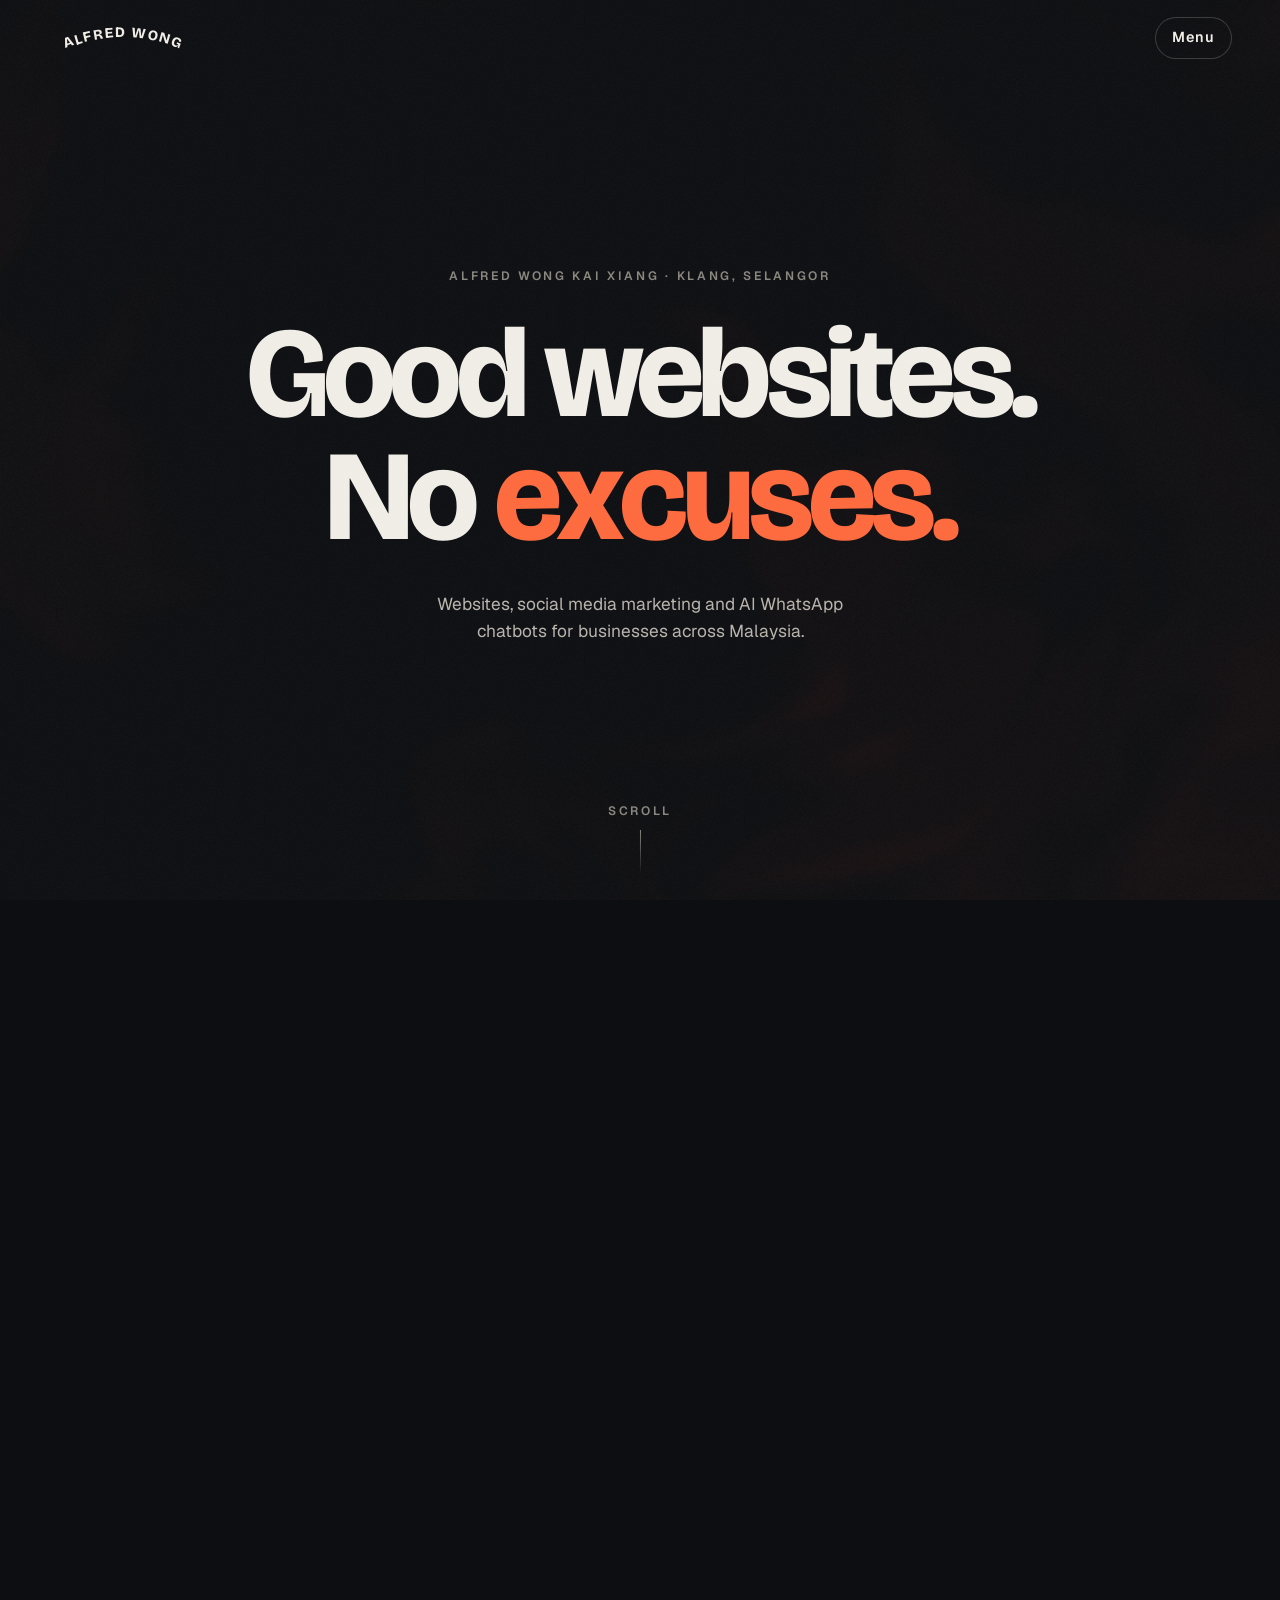
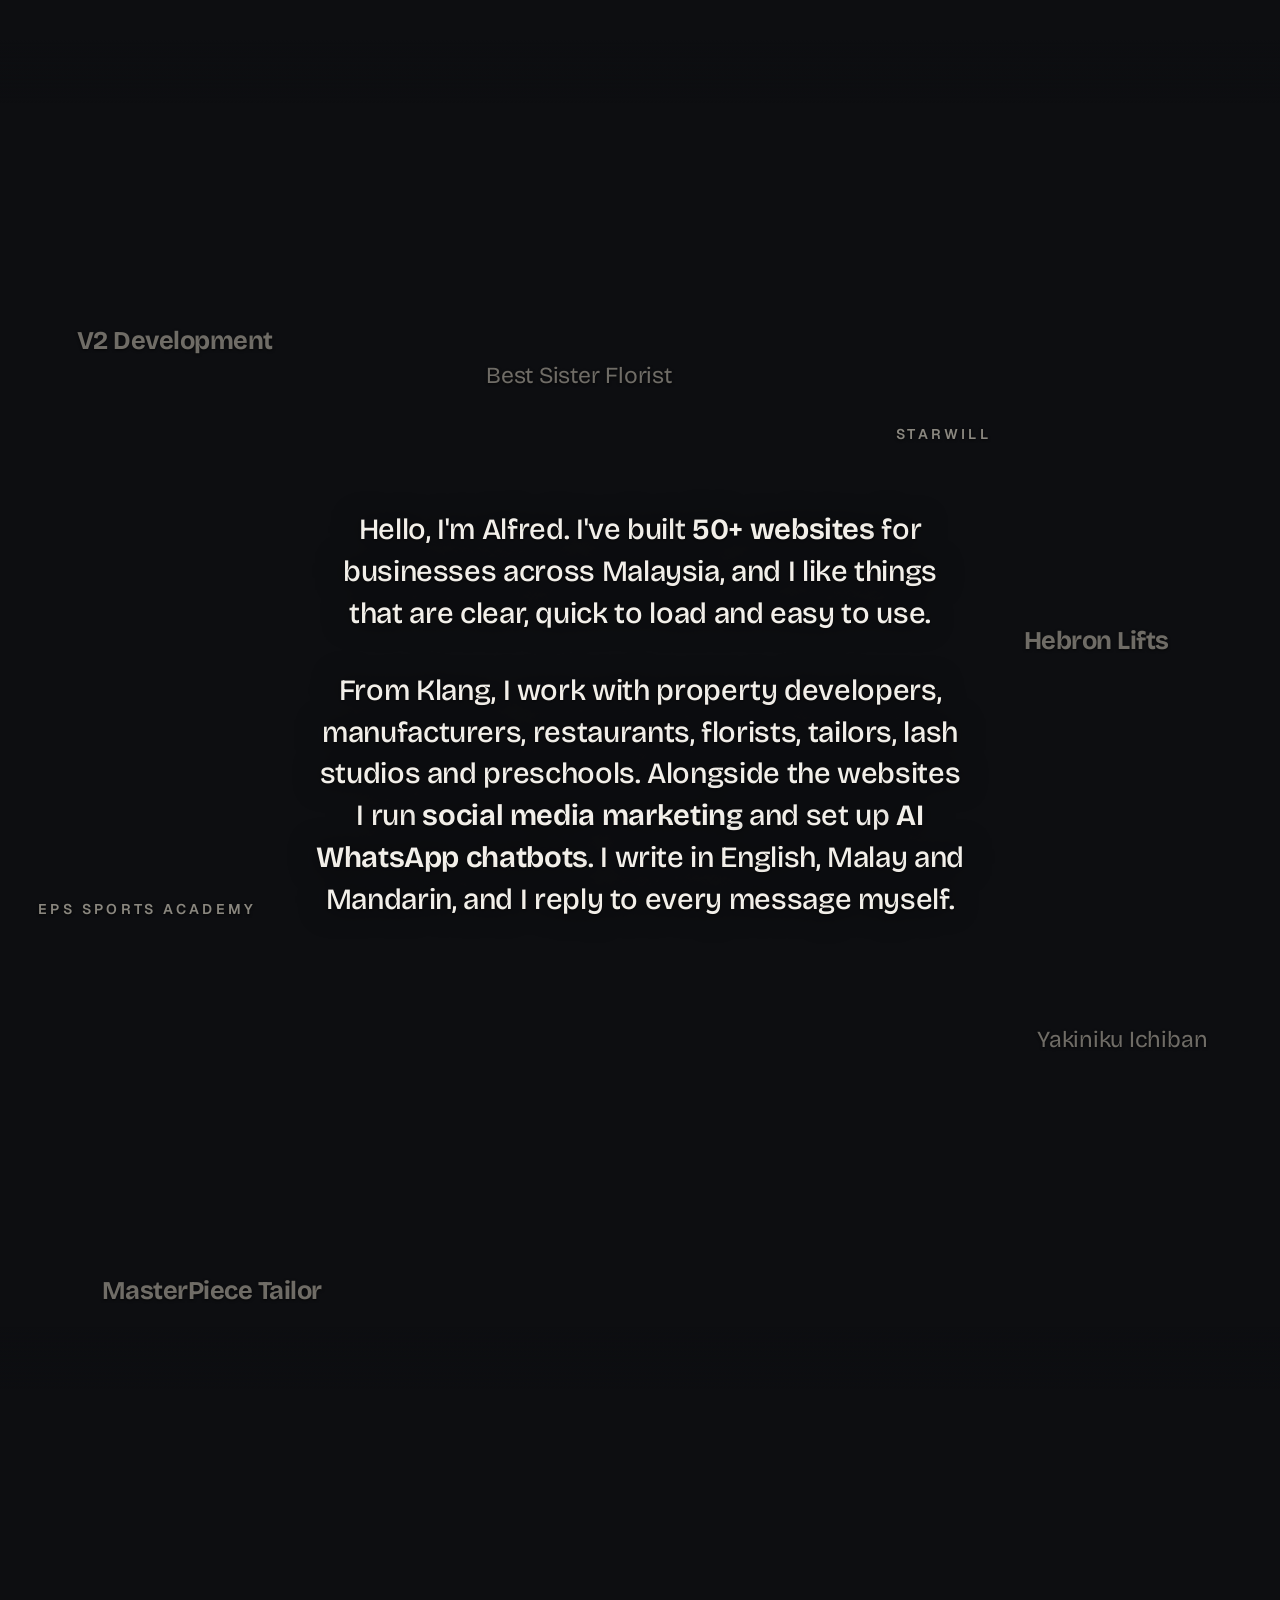
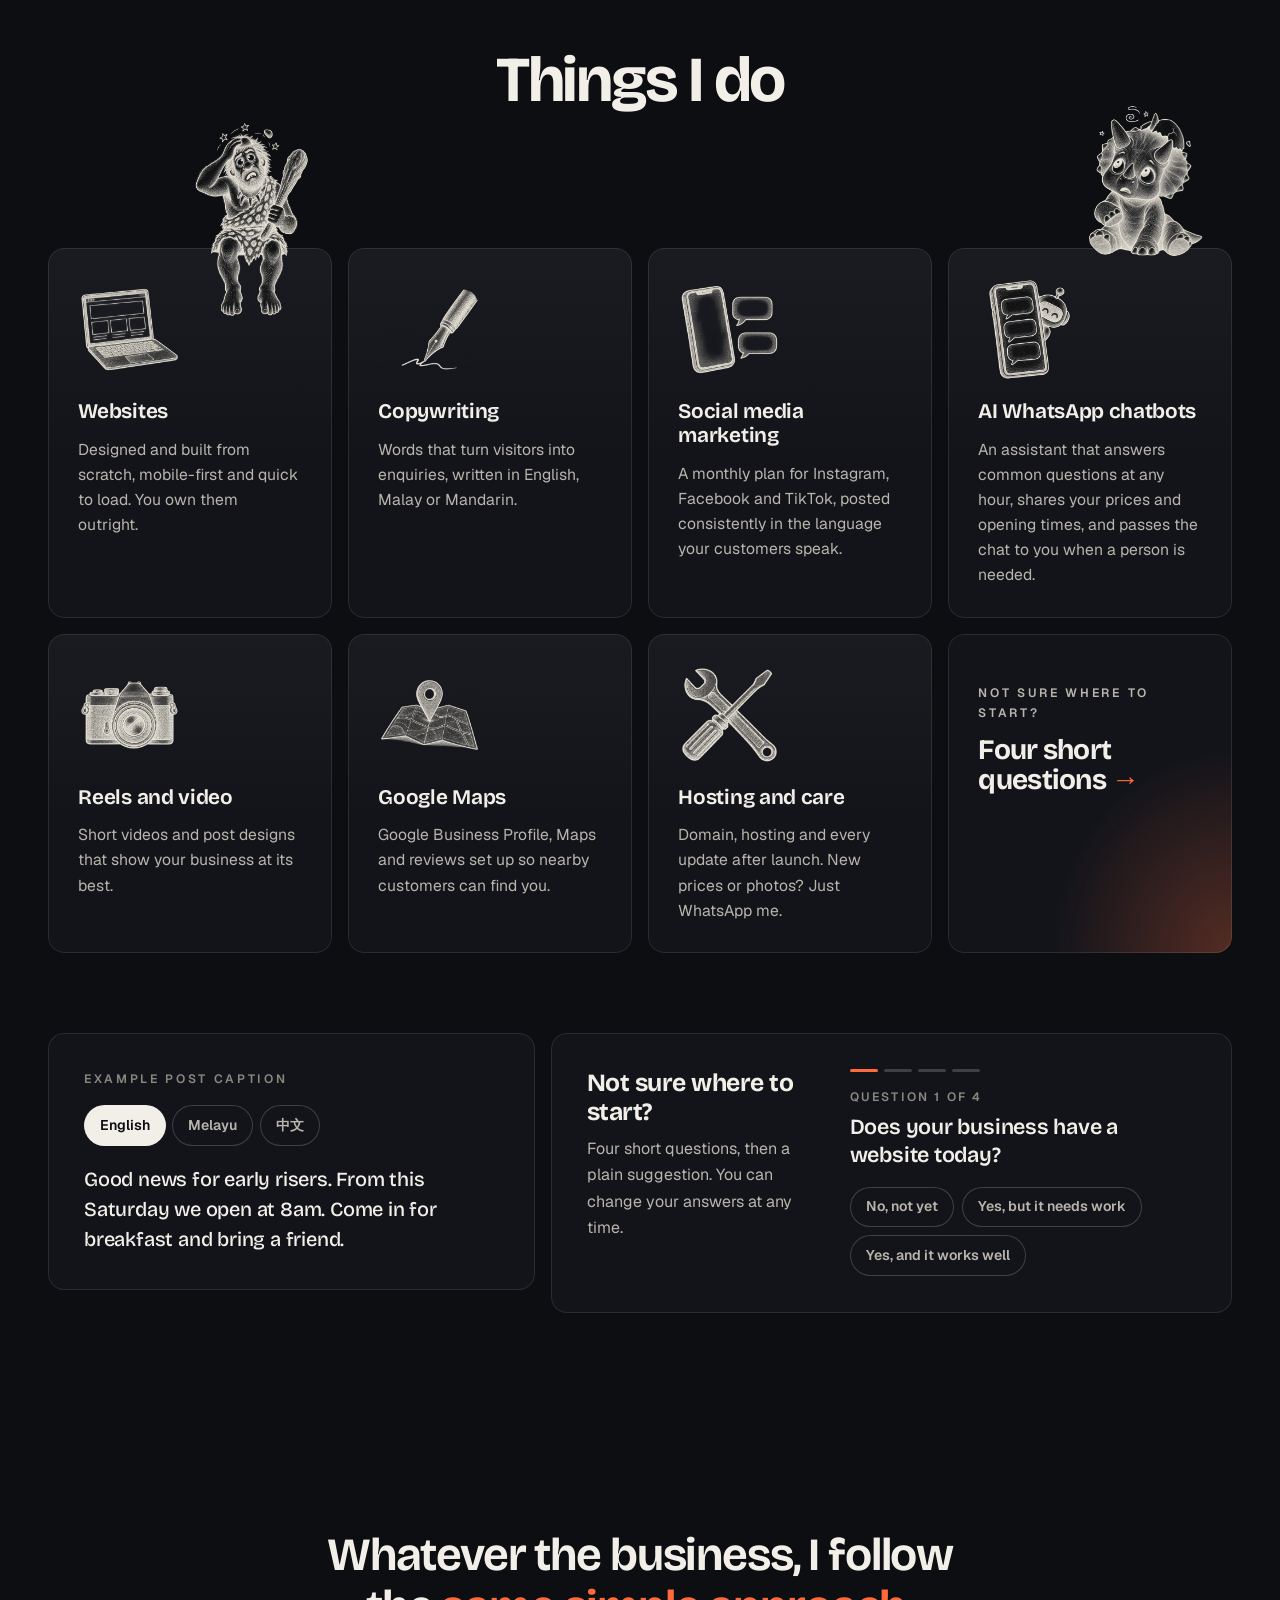
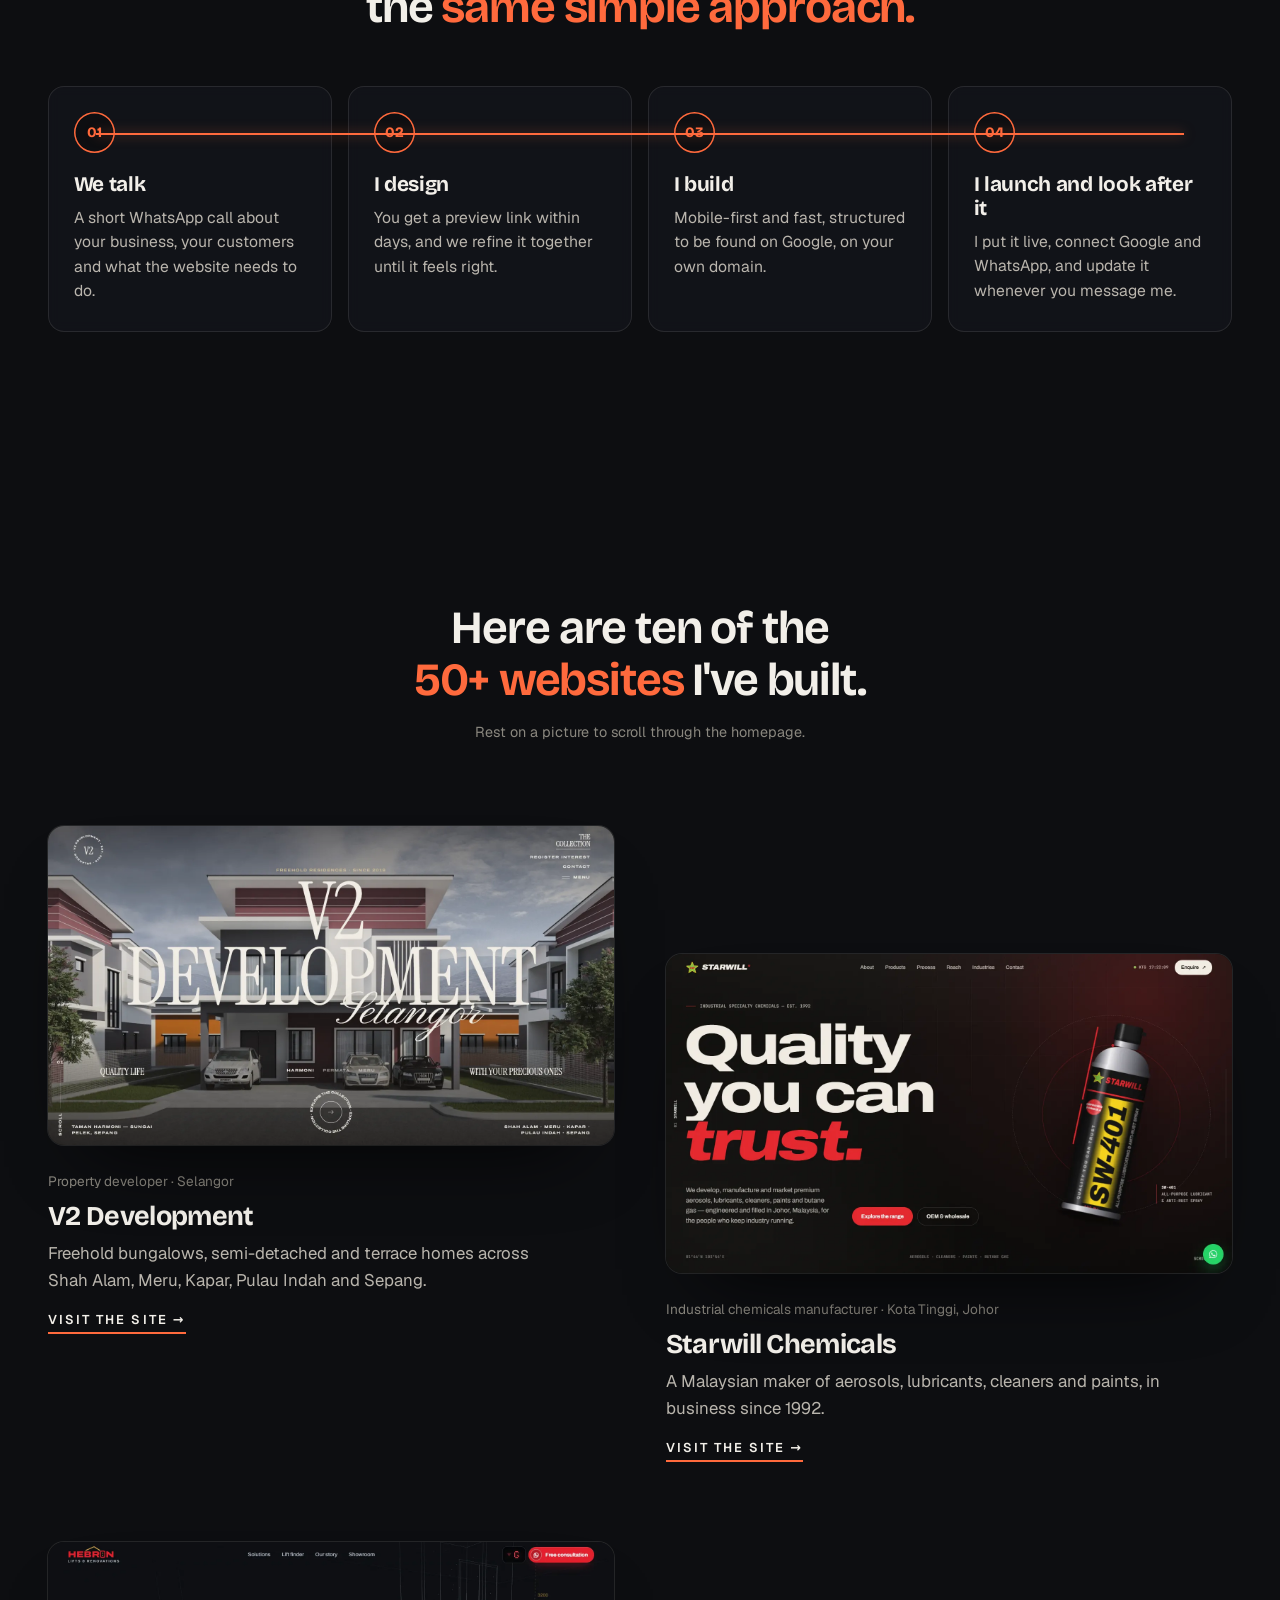
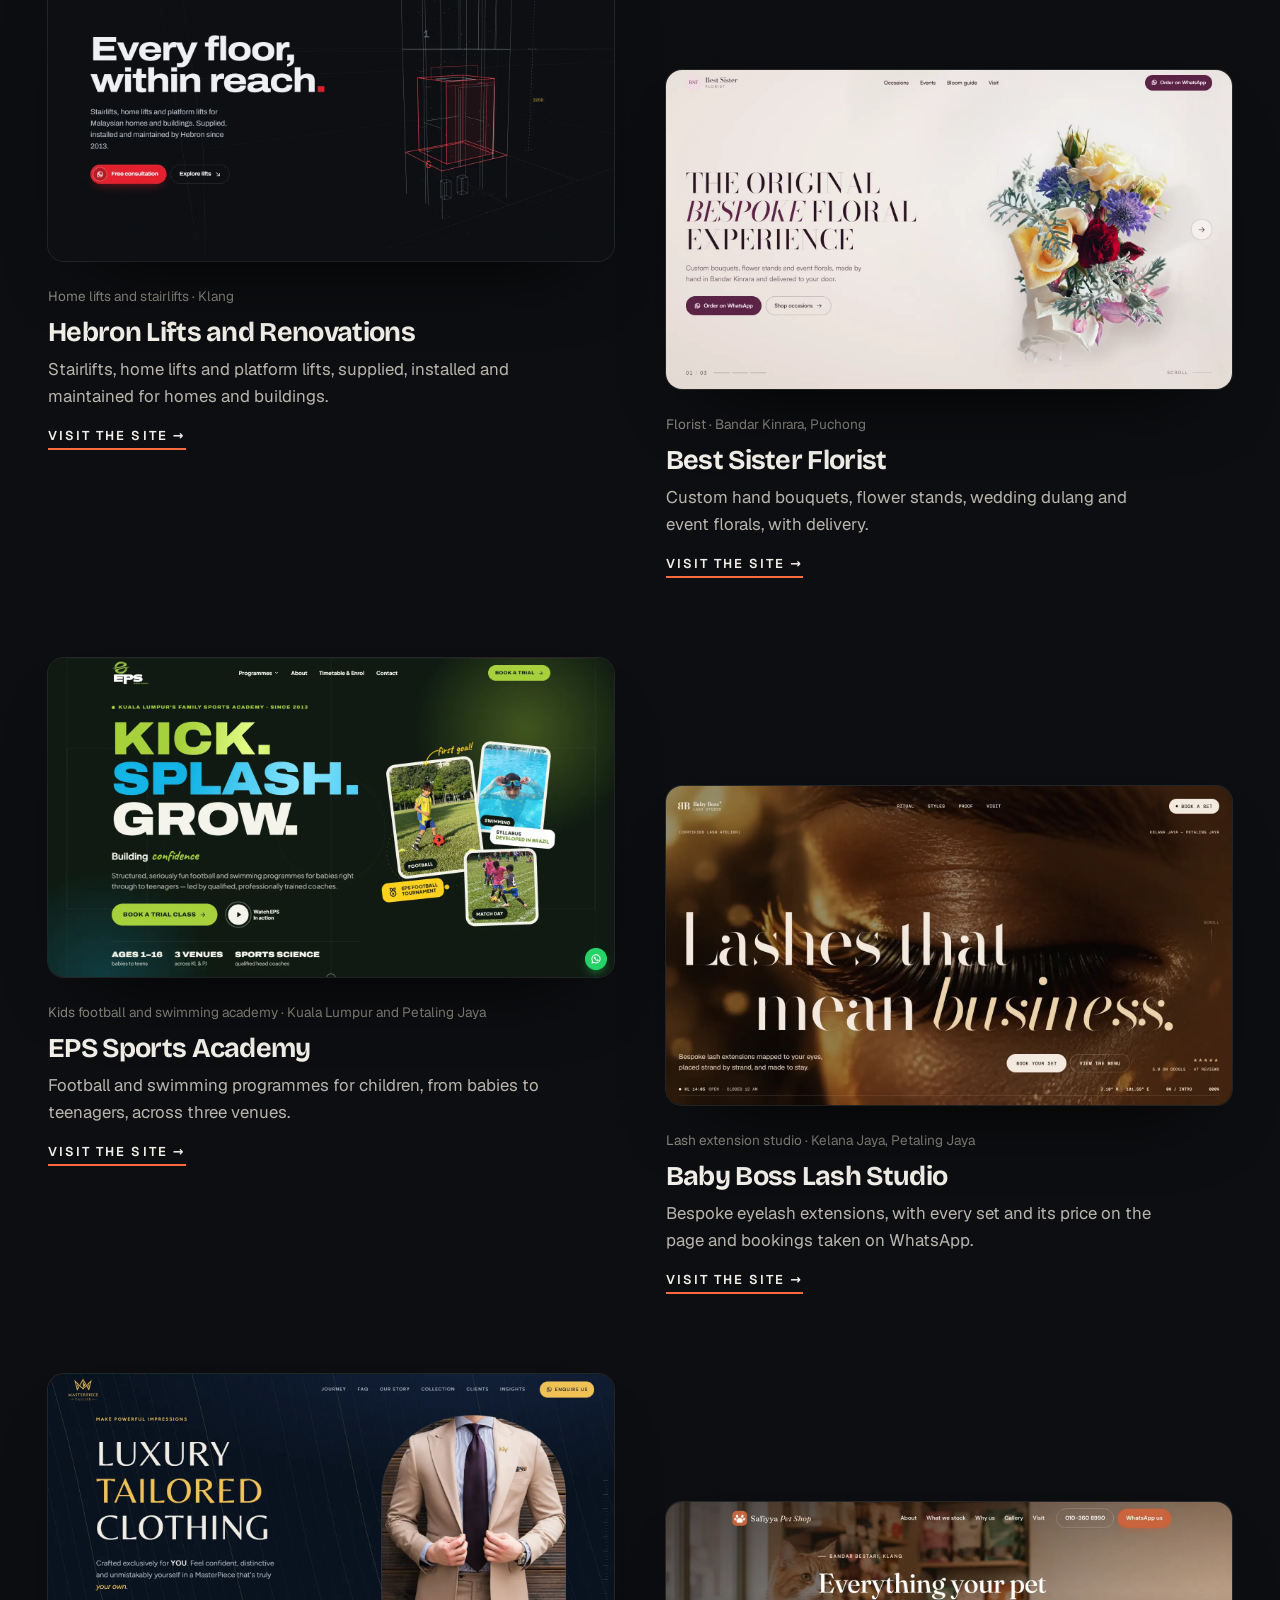
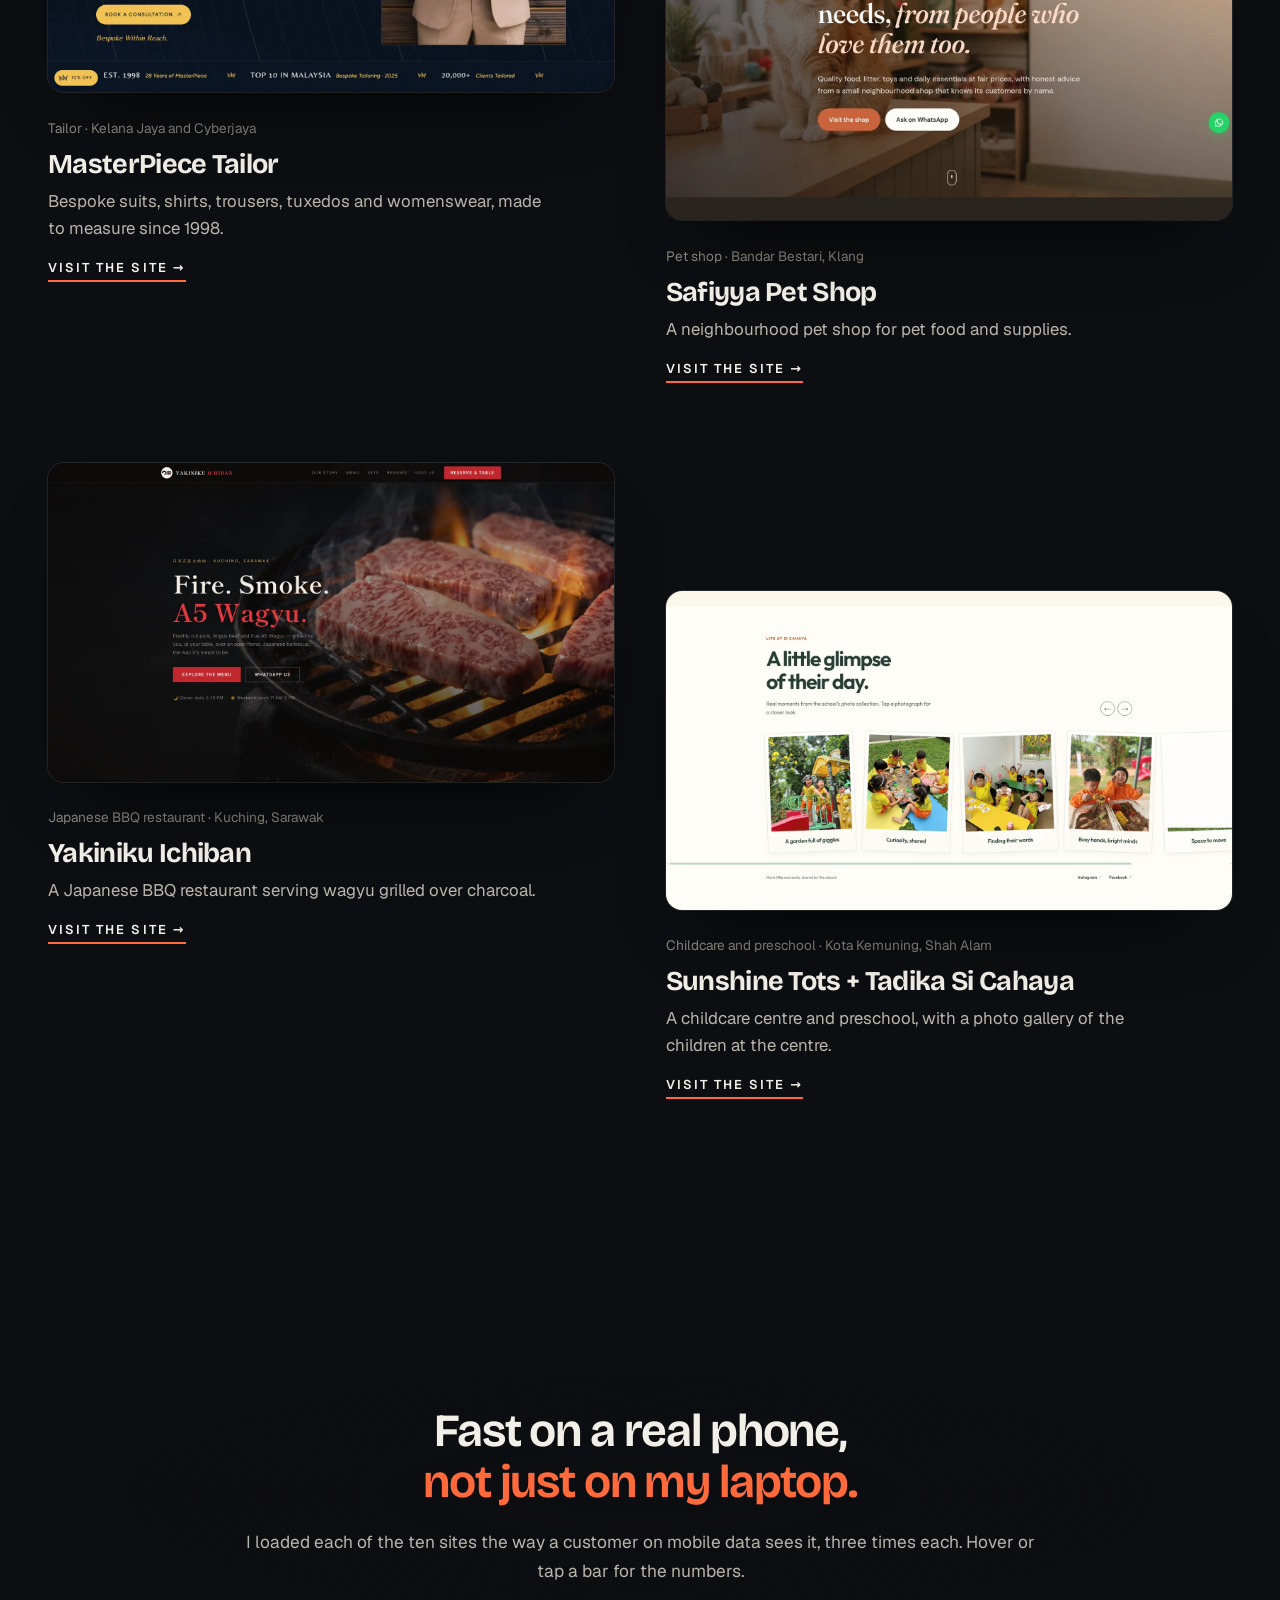
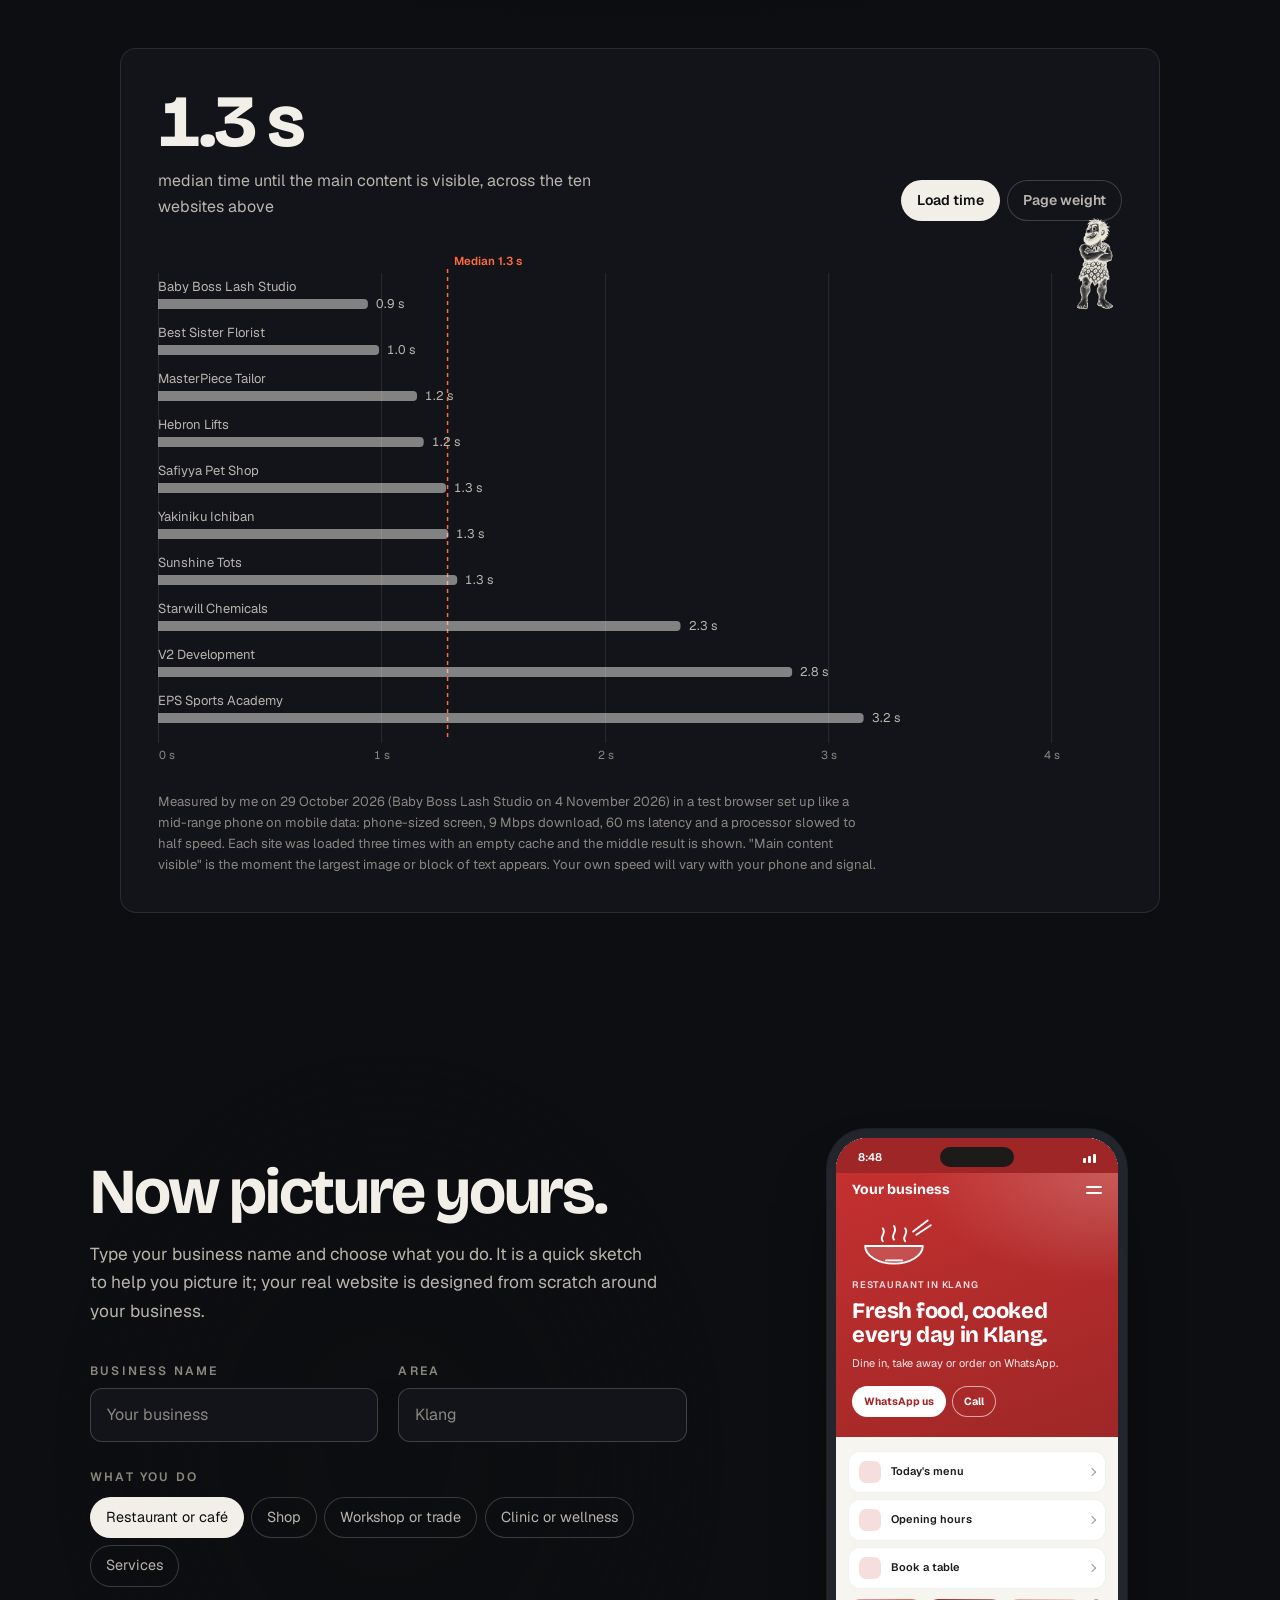
<file: index.html>
<!DOCTYPE html>
<html lang="en" class="no-js">
<head>
  <meta charset="utf-8">
  <meta name="viewport" content="width=device-width, initial-scale=1">
  <script>document.documentElement.classList.replace("no-js", "js");</script>
  <title>Alfred Wong Kai Xiang | Websites, Social Media and WhatsApp Chatbots, Klang</title>
  <meta name="description" content="Freelance website designer in Klang, Selangor. 50+ websites built for businesses across Malaysia, plus social media marketing and AI WhatsApp chatbots, in English, Malay and Mandarin.">
  <meta name="theme-color" content="#0d0e11">
  <meta name="color-scheme" content="dark">

  <!-- Live address. If you move to a custom domain, replace every https://portfolio.alfredwkxuk.workers.dev in this file. -->
  <link rel="canonical" href="https://portfolio.alfredwkxuk.workers.dev/">
  <meta property="og:type" content="website">
  <meta property="og:title" content="Alfred Wong Kai Xiang | Websites, Social Media and WhatsApp Chatbots, Klang">
  <meta property="og:description" content="Good websites. No excuses. 50+ websites built for businesses across Malaysia.">
  <meta property="og:url" content="https://portfolio.alfredwkxuk.workers.dev/">
  <meta property="og:image" content="https://portfolio.alfredwkxuk.workers.dev/og-image.jpg">
  <meta property="og:image:width" content="1200">
  <meta property="og:image:height" content="630">
  <meta name="twitter:card" content="summary_large_image">
  <meta name="twitter:title" content="Alfred Wong Kai Xiang | Websites, Social Media and WhatsApp Chatbots, Klang">
  <meta name="twitter:description" content="Good websites. No excuses. Based in Klang, Selangor.">
  <meta name="twitter:image" content="https://portfolio.alfredwkxuk.workers.dev/og-image.jpg">

  <link rel="icon" type="image/png" sizes="32x32" href="favicon-32.png">
  <link rel="icon" type="image/png" sizes="512x512" href="favicon-512.png">
  <link rel="apple-touch-icon" href="apple-touch-icon.png">

  <!-- Both fonts are in this folder: Bricolage Grotesque for headings, Geist for everything else. -->
  <link rel="preload" href="bricolage-grotesque-latin.woff2" as="font" type="font/woff2" crossorigin>
  <link rel="preload" href="geist-latin.woff2" as="font" type="font/woff2" crossorigin>
  <link rel="stylesheet" href="styles.css">

  <script type="application/ld+json">
  {
    "@context": "https://schema.org",
    "@type": "ProfessionalService",
    "name": "Alfred Wong Kai Xiang",
    "description": "Freelance website designer, social media marketer and AI WhatsApp chatbot builder based in Klang, Selangor.",
    "url": "https://portfolio.alfredwkxuk.workers.dev/",
    "image": "https://portfolio.alfredwkxuk.workers.dev/og-image.jpg",
    "telephone": "+60173534960",
    "email": "alfredsworkemail22@gmail.com",
    "address": {
      "@type": "PostalAddress",
      "addressLocality": "Bandar Bukit Tinggi, Klang",
      "addressRegion": "Selangor",
      "addressCountry": "MY"
    },
    "areaServed": ["Klang", "Shah Alam", "Subang Jaya", "Petaling Jaya", "Selangor", "Kuala Lumpur", "Malaysia"],
    "knowsLanguage": ["en", "ms", "zh"],
    "knowsAbout": ["Web design", "Copywriting", "Social media marketing", "AI WhatsApp chatbots", "Google Business Profile"],
    "sameAs": ["https://www.instagram.com/Alfredwkx"]
  }
  </script>
</head>
<body>
  <a class="skip" href="#main">Skip to content</a>
  <!-- Two decorative backgrounds, both drawn by main.js and both fixed behind the page:
       the ember fog (a small WebGL shader in the style of Vanta.js FOG) and the tangerine dot field (switched off for now). -->
  <canvas class="fog" data-fog aria-hidden="true"></canvas>
  <canvas class="dotfield" data-field aria-hidden="true"></canvas>
  <!--
    THROUGH THE AGES: from "How I work" down to "Now picture yours", one ink film plays behind the page as you
    scroll: the same man walks from the age of cave people to Kuala Lumpur today and on into an interstellar future,
    changing with the world around him. Made with Higgsfield. main.js loads it when you get near (data-src) and moves
    it frame by frame with the scroll; the canvas draws it with its colour (Kuala Lumpur in colour, the interstellar
    city in tangerine). The labels are in ERAS in main.js. Decorative only.
  -->
  <div class="eras" data-eras aria-hidden="true">
    <div class="evo-wrap">
      <video class="evo" data-evo data-src="evolution.mp4" data-poster="evolution-poster.webp" muted playsinline preload="none" width="1024" height="448"></video>
      <canvas class="evo__gl" data-evo-gl width="1024" height="448"></canvas>
    </div>
    <div class="eras__tag"><span class="eras__when" data-era-when></span><span class="eras__name" data-era-name></span></div>
    <div class="eras__rail"><i data-era-fill></i></div>
  </div>

  <header class="nav" data-nav>
    <a class="nav__mark" href="#top" aria-label="Alfred Wong, back to the top">
      <svg viewBox="0 0 260 70" aria-hidden="true"><defs><path id="arc-nav" d="M14 60 Q130 6 246 60"/></defs><text><textPath href="#arc-nav" startOffset="50%" text-anchor="middle">ALFRED WONG</textPath></text></svg>
    </a>
    <a class="nav__menu" href="#menu" role="button" aria-controls="menu" aria-expanded="false" data-menu-toggle><span data-menu-label>Menu</span></a>
  </header>

  <!-- MENU: opens over the page. Without JavaScript the Menu link jumps here and CSS shows it with :target. -->
  <nav class="menu" id="menu" aria-label="Main" data-menu>
    <ul class="menu__links">
      <li><a href="#reel">Showreel</a></li>
      <li><a href="#work">Work</a></li>
      <li><a href="#services">Things I do</a></li>
      <li><a href="#how">How I work</a></li>
      <li><a href="#about">About</a></li>
      <li><a href="#contact">Contact</a></li>
    </ul>
    <p class="menu__foot"><a href="https://wa.me/60173534960" target="_blank" rel="noopener">WhatsApp +60 17-353 4960</a><a href="#top" data-menu-close>Close</a></p>
  </nav>

  <main id="main">
    <!--
      HERO: as you scroll, the ink T-rex rises behind "excuses.", bites a chunk out of it and leaves, chewing.
      "excuses." stays in front of the T-rex; "Good websites." stays behind it.
      The three drawings (open, half, bite) swap as the jaw closes; the blood is drawn on a canvas.
      Where the mouth sits in each drawing is in main.js (search for BITE). Without JavaScript only the words show.
    -->
    <section class="hero" id="top" data-hero>
      <div class="hero__stage">
        <div class="hero__inner" data-hero-inner>
          <p class="hero__kicker small-caps">Alfred Wong Kai Xiang &middot; Klang, Selangor</p>
          <h1 class="hero__title">
            <span class="hero__line">Good websites.</span>
            <span class="hero__line">No <span class="hero__prey" data-prey>excuses.</span></span>
          </h1>
          <p class="hero__by">Websites, social media marketing and AI WhatsApp chatbots for businesses across Malaysia.</p>
          <div class="rex" data-rex aria-hidden="true">
            <div class="rex__bob">
              <img data-frame="open" fetchpriority="low" data-src="rex-open-6.webp" data-srcset="rex-open-6-s.webp 800w, rex-open-6.webp 1280w" sizes="(max-width: 700px) 190vw, 90vw" width="1280" height="1024" alt="" decoding="async">
              <img data-frame="half" fetchpriority="low" data-src="rex-half-6.webp" data-srcset="rex-half-6-s.webp 800w, rex-half-6.webp 1280w" sizes="(max-width: 700px) 190vw, 90vw" width="1280" height="1024" alt="" decoding="async">
              <img data-frame="bite" fetchpriority="low" data-src="rex-bite.webp" data-srcset="rex-bite-s.webp 800w, rex-bite.webp 1280w" sizes="(max-width: 700px) 190vw, 90vw" width="1280" height="1024" alt="" decoding="async">
            </div>
          </div>
          <canvas class="blood" data-blood aria-hidden="true"></canvas>
        </div>
        <a class="hero__cue" href="#reel"><span class="small-caps">Scroll</span><i aria-hidden="true"></i></a>
      </div>
    </section>

    <!--
      INTRODUCTION: the showreel (a 25-second film of the ten websites, made with Higgsfield) plays behind the two
      paragraphs, dimmed so the words stay easy to read, while the client names drift at different speeds (data-depth).
      The film is fixed to the screen and this section is a window onto it, so it stays still while the words scroll over it. It plays by itself, muted, while it is on screen
      (not with reduced motion or data saver: then the Play button starts it). Without JavaScript the browser's own controls show.
    -->
    <section class="intro" id="about" aria-labelledby="about-title" data-reel>
      <h2 class="sr" id="about-title">About Alfred</h2>
      <div class="intro__film" id="reel">
        <figure class="intro__screen">
          <video controls muted playsinline loop preload="none" poster="alfred-showreel.webp" width="1280" height="720" aria-describedby="reel-desc">
            <source src="alfred-showreel-v4.mp4" type="video/mp4">
          </video>
          <div class="intro__shade" aria-hidden="true"></div>
          <figcaption class="sr" id="reel-desc">Showreel, 25 seconds. A fast-cut film of Alfred's websites: V2 Development, Starwill Chemicals, Hebron Lifts, Best Sister Florist, EPS Sports Academy, Yakiniku Ichiban, MasterPiece Tailor, Safiyya Pet Shop, Baby Boss Lash Studio and Sunshine Tots, followed by the median load time and the 50+ websites count.</figcaption>
        </figure>
      </div>
      <div class="intro__ui">
        <div class="reel__ui" data-reel-ui hidden>
          <span class="reel__tag small-caps">Showreel</span>
          <button type="button" class="reel__btn" data-reel-play aria-pressed="false">Play</button>
          <button type="button" class="reel__btn" data-reel-sound aria-pressed="false">Sound off</button>
        </div>
      </div>
      <div class="names" aria-hidden="true" data-names>
        <span style="--x: 6%; --y: 6%" data-depth="0.35" class="names__big">V2 Development</span>
        <span style="--x: 70%; --y: 3%" data-depth="0.6">STARWILL</span>
        <span style="--x: 38%; --y: 15%" data-depth="0.2" class="names__soft">Best Sister Florist</span>
        <span style="--x: 80%; --y: 24%" data-depth="0.45" class="names__big">Hebron Lifts</span>
        <span style="--x: 3%; --y: 34%" data-depth="0.7">EPS SPORTS ACADEMY</span>
        <span style="--x: 81%; --y: 60%" data-depth="0.3" class="names__soft">Yakiniku Ichiban</span>
        <span style="--x: 8%; --y: 70%" data-depth="0.5" class="names__big">MasterPiece Tailor</span>
        <span style="--x: 46%; --y: 84%" data-depth="0.65">SAFIYYA PET SHOP</span>
        <span style="--x: 72%; --y: 90%" data-depth="0.25" class="names__soft">Baby Boss Lash Studio</span>
        <span style="--x: 14%; --y: 93%" data-depth="0.4">SUNSHINE TOTS</span>
      </div>
      <div class="intro__copy">
        <p class="lede reveal">Hello, I'm Alfred. I've built <strong>50+ websites</strong> for businesses across Malaysia, and I like things that are clear, quick to load and easy to use.</p>
        <p class="lede reveal">From Klang, I work with property developers, manufacturers, restaurants, florists, tailors, lash studios and preschools. Alongside the websites I run <strong>social media marketing</strong> and set up <strong>AI WhatsApp chatbots</strong>. I write in English, Malay and Mandarin, and I reply to every message myself.</p>
      </div>
    </section>

    <!--
      THE VILLAGE: a prehistoric street of caves and huts slides sideways as you scroll, with cave people and
      dinosaurs going about their day. Each home shows one of the services done the Stone Age way.
      At the end a meteorite strikes and the whole scene crumbles down onto "Things I do".
      All the movement is in main.js (search for VILLAGE). Without JavaScript the homes sit in a row you can swipe.
    -->
    <section class="street" id="skills" aria-labelledby="skills-title">
      <div class="street__track" data-street>
        <div class="street__stage" data-street-stage>
          <div class="narrow street__head" data-crumble-head>
            <h2 class="statement reveal" id="skills-title">My goal is to turn a boring outdated website into something that customers will actually stop and scroll, because a business needs <em>more than a nice homepage.</em></h2>
          </div>
          <div class="village" data-village>
            <div class="village__world" data-street-row>
              <ul class="village__row" aria-label="Services">
                <li class="hut" style="--sx: 50%; --sy: 21%; --sr: -2deg; --sink: 0.073"><img src="hut-1.webp" width="880" height="880" alt="" loading="lazy" decoding="async"><span class="hut__sign">Web design</span></li>
                <li class="hut" style="--sx: 36%; --sy: 22%; --sr: 3deg; --sink: 0"><img src="hut-2.webp" width="880" height="880" alt="" loading="lazy" decoding="async"><span class="hut__sign">Copywriting</span></li>
                <li class="hut" style="--sx: 50%; --sy: 22%; --sr: -1deg; --sink: 0.066"><img src="hut-3.webp" width="880" height="880" alt="" loading="lazy" decoding="async"><span class="hut__sign">Social media</span></li>
                <li class="hut" style="--sx: 46%; --sy: 19%; --sr: 2deg; --sink: 0.08"><img src="hut-4.webp" width="880" height="880" alt="" loading="lazy" decoding="async"><span class="hut__sign">Reels and video</span></li>
                <li class="hut" style="--sx: 58%; --sy: 9%; --sr: -3deg; --sink: 0"><img src="hut-5.webp" width="880" height="880" alt="" loading="lazy" decoding="async"><span class="hut__sign">WhatsApp chatbots</span></li>
                <li class="hut" style="--sx: 33%; --sy: 20%; --sr: 2deg; --sink: 0.05"><img src="hut-6.webp" width="880" height="880" alt="" loading="lazy" decoding="async"><span class="hut__sign">Google Maps</span></li>
                <li class="hut" style="--sx: 50%; --sy: 11%; --sr: -2deg; --sink: 0.02"><img src="hut-7.webp" width="880" height="880" alt="" loading="lazy" decoding="async"><span class="hut__sign">Hosting and care</span></li>
              </ul>
              <div class="sprite sprite--brachio" data-sprite="brachio" data-walk="4,5"><div class="anim anim--flip" data-anim="anim-brachio.webp" data-n="37" data-cols="6" data-rows="7" data-fps="12" style="--ar: 450 / 310"></div></div>
              <div class="sprite sprite--trike anim" data-sprite="trike" data-anim="anim-trike.webp" data-n="29" data-cols="6" data-rows="5" data-fps="24" style="--ar: 420 / 297"></div>
              <div class="sprite sprite--chase anim" data-sprite="chase" data-anim="anim-chase.webp" data-n="18" data-cols="6" data-rows="3" data-fps="24" style="--ar: 470 / 204"></div>
              <div class="village__ground" data-ground></div>
            </div>
            <div class="sprite sprite--ptero anim" data-sprite="ptero" data-anim="anim-ptero.webp" data-n="39" data-cols="6" data-rows="7" data-fps="24" style="--ar: 360 / 362"></div>
          </div>
          <div class="impact" aria-hidden="true">
            <div class="impact__sky" data-impact-sky></div>
            <img class="impact__meteor" src="meteor.webp" width="900" height="942" alt="" loading="lazy" decoding="async" data-meteor>
            <div class="impact__ring" data-impact-ring></div>
            <canvas class="impact__debris" data-debris></canvas>
            <div class="impact__flash" data-impact-flash></div>
          </div>
        </div>
      </div>
    </section>

    <!-- THINGS I DO: seven services and a shortcut to the helper -->
    <section class="things" id="services" aria-labelledby="things-title">
      <p class="small-caps things__kicker reveal">Seven things, one person</p>
      <h2 class="title reveal" id="things-title">Things I do</h2>
      <ul class="things__grid">
        <li class="service reveal" data-landing><img class="lander lander--caveman" src="land-caveman.webp" width="420" height="711" alt="" loading="lazy" decoding="async" data-lander><img src="icon-web.webp" width="360" height="360" alt="" loading="lazy" decoding="async"><h3>Websites</h3><p>Designed and built from scratch, mobile-first and quick to load. You own them outright.</p></li>
        <li class="service reveal" style="--d: .06s"><img src="icon-copy.webp" width="360" height="360" alt="" loading="lazy" decoding="async"><h3>Copywriting</h3><p>Words that turn visitors into enquiries, written in English, Malay or Mandarin.</p></li>
        <li class="service reveal" style="--d: .12s"><img src="icon-social.webp" width="360" height="360" alt="" loading="lazy" decoding="async"><h3>Social media marketing</h3><p>A monthly plan for Instagram, Facebook and TikTok, posted consistently in the language your customers speak.</p></li>
        <li class="service reveal" style="--d: .18s" data-landing><img class="lander lander--dino" src="land-dino.webp" width="420" height="556" alt="" loading="lazy" decoding="async" data-lander><img src="icon-chat.webp" width="360" height="360" alt="" loading="lazy" decoding="async"><h3>AI WhatsApp chatbots</h3><p>An assistant that answers common questions at any hour, shares your prices and opening times, and passes the chat to you when a person is needed.</p></li>
        <li class="service reveal"><img src="icon-photo.webp" width="360" height="360" alt="" loading="lazy" decoding="async"><h3>Reels and video</h3><p>Short videos and post designs that show your business at its best.</p></li>
        <li class="service reveal" style="--d: .06s"><img src="icon-maps.webp" width="360" height="360" alt="" loading="lazy" decoding="async"><h3>Google Maps</h3><p>Google Business Profile, Maps and reviews set up so nearby customers can find you.</p></li>
        <li class="service reveal" style="--d: .12s"><img src="icon-care.webp" width="360" height="360" alt="" loading="lazy" decoding="async"><h3>Hosting and care</h3><p>Domain, hosting and every update after launch. New prices or photos? Just WhatsApp me.</p></li>
        <li class="service service--cta reveal" style="--d: .18s"><a href="#helper"><span class="small-caps">Not sure where to start?</span><span class="service__go">Four short questions</span></a></li>
      </ul>

      <div class="things__more">
        <!-- Example caption in three languages. Without JavaScript all three show; with it, the buttons switch between them. -->
        <figure class="sample reveal" data-sample>
          <figcaption class="small-caps">Example post caption</figcaption>
          <div class="sample__langs" role="group" aria-label="Caption language" data-sample-langs hidden>
            <button type="button" data-lang="en" aria-pressed="true">English</button>
            <button type="button" data-lang="ms" aria-pressed="false">Melayu</button>
            <button type="button" data-lang="zh" aria-pressed="false">中文</button>
          </div>
          <p class="sample__text" data-caption="en" lang="en">Good news for early risers. From this Saturday we open at 8am. Come in for breakfast and bring a friend.</p>
          <p class="sample__text" data-caption="ms" lang="ms">Berita baik untuk anda yang suka bangun awal. Mulai Sabtu ini, kami dibuka seawal jam 8 pagi. Jemput datang bersarapan bersama kawan-kawan.</p>
          <p class="sample__text" data-caption="zh" lang="zh">早起的朋友们，好消息来了。从这个星期六开始，我们早上8点就开门，欢迎约上朋友一起来吃早餐。</p>
        </figure>

        <!-- Helper: four questions and a suggestion. Questions and answers live in main.js (HELPER). Hidden without JavaScript. -->
        <div class="helper reveal" id="helper" data-helper hidden>
          <div class="helper__intro">
            <h3>Not sure where to start?</h3>
            <p>Four short questions, then a plain suggestion. You can change your answers at any time.</p>
          </div>
          <div class="helper__panel" data-helper-panel></div>
        </div>
      </div>
    </section>

    <!-- HOW I WORK: four short steps. The line joining them fills in as you scroll past. -->
    <section class="how" id="how" aria-labelledby="how-title">
      <div class="narrow">
        <h2 class="statement reveal" id="how-title">Whatever the business, I follow the <em>same simple approach.</em></h2>
      </div>
      <ol class="steps" data-steps>
        <li class="step reveal"><span class="step__num">01</span><h3 class="step__title">We talk</h3><p>A short WhatsApp call about your business, your customers and what the website needs to do.</p></li>
        <li class="step reveal" style="--d: .08s"><span class="step__num">02</span><h3 class="step__title">I design</h3><p>You get a preview link within days, and we refine it together until it feels right.</p></li>
        <li class="step reveal" style="--d: .16s"><span class="step__num">03</span><h3 class="step__title">I build</h3><p>Mobile-first and fast, structured to be found on Google, on your own domain.</p></li>
        <li class="step reveal" style="--d: .24s"><span class="step__num">04</span><h3 class="step__title">I launch and look after it</h3><p>I put it live, connect Google and WhatsApp, and update it whenever you message me.</p></li>
      </ol>
    </section>

    <!--
      TESTIMONIALS
      These two quotes are DRAFTS for you to send to Michael Gan (Selangor Welding & Racking)
      and K&W World Engineering for their approval. Once they say yes (edit the wording to
      whatever they are happy with), delete the `hidden` attribute on the <section> below.
    -->
    <section class="quotes" id="testimonials" aria-labelledby="quotes-title" hidden>
      <h2 class="small-caps quotes__title" id="quotes-title">What people say</h2>
      <div class="quotes__grid">
        <blockquote class="quote reveal">
          <p>“Alfred understood the business straight away. The website was live within a few weeks and customers now WhatsApp us directly from Google.”</p>
          <footer><span class="small-caps">Michael Gan</span>Selangor Welding &amp; Racking, Klang</footer>
        </blockquote>
        <blockquote class="quote quote--low reveal">
          <p>“Clear communication from start to finish. The site explains our electrical services properly and looks professional on a phone, which is where most of our enquiries come from.”</p>
          <footer><span class="small-caps">K&amp;W World Engineering</span>Kepong, Kuala Lumpur</footer>
        </blockquote>
      </div>
    </section>

    <!--
      WORK: ten of Alfred's websites. To add one, copy an <li class="proj"> block and change the
      links, the three screenshots (*-desktop.webp 1600 x 900, *-full.webp 1200 wide, data-full), the tags and the words.
    -->
    <section class="work" id="work" aria-labelledby="work-title">
      <div class="narrow">
        <h2 class="statement reveal" id="work-title">Here are ten of the <em>50+ websites</em> I've built.</h2>
        <p class="work__hint reveal"><span class="hint-fine">Rest on a picture to scroll through the homepage.</span><span class="hint-touch">Each picture scrolls through its homepage when it reaches the middle of your screen.</span></p>
      </div>
      <ul class="work__grid">
        <li class="proj reveal" data-full="v2-full.webp">
          <a class="proj__shot" href="https://v2-development.alfredwkxuk.workers.dev/" target="_blank" rel="noopener" tabindex="-1" aria-hidden="true"><span class="proj__screen"><img src="v2-desktop.webp" width="1600" height="900" alt="" loading="lazy" decoding="async"></span></a>
          <p class="proj__tags">Property developer · Selangor</p>
          <h3 class="proj__name">V2 Development</h3>
          <p class="proj__desc">Freehold bungalows, semi-detached and terrace homes across Shah Alam, Meru, Kapar, Pulau Indah and Sepang.</p>
          <a class="proj__link" href="https://v2-development.alfredwkxuk.workers.dev/" target="_blank" rel="noopener">Visit the site<span class="sr">: V2 Development (opens in a new tab)</span></a>
        </li>
        <li class="proj proj--low reveal" data-full="starwill-full.webp">
          <a class="proj__shot" href="https://starwill.pages.dev/" target="_blank" rel="noopener" tabindex="-1" aria-hidden="true"><span class="proj__screen"><img src="starwill-desktop.webp" width="1600" height="900" alt="" loading="lazy" decoding="async"></span></a>
          <p class="proj__tags">Industrial chemicals manufacturer · Kota Tinggi, Johor</p>
          <h3 class="proj__name">Starwill Chemicals</h3>
          <p class="proj__desc">A Malaysian maker of aerosols, lubricants, cleaners and paints, in business since 1992.</p>
          <a class="proj__link" href="https://starwill.pages.dev/" target="_blank" rel="noopener">Visit the site<span class="sr">: Starwill Chemicals (opens in a new tab)</span></a>
        </li>
        <li class="proj reveal" data-full="hebron-full.webp">
          <a class="proj__shot" href="https://hebron-lifts.alfredwkxuk.workers.dev/" target="_blank" rel="noopener" tabindex="-1" aria-hidden="true"><span class="proj__screen"><img src="hebron-desktop.webp" width="1600" height="900" alt="" loading="lazy" decoding="async"></span></a>
          <p class="proj__tags">Home lifts and stairlifts · Klang</p>
          <h3 class="proj__name">Hebron Lifts and Renovations</h3>
          <p class="proj__desc">Stairlifts, home lifts and platform lifts, supplied, installed and maintained for homes and buildings.</p>
          <a class="proj__link" href="https://hebron-lifts.alfredwkxuk.workers.dev/" target="_blank" rel="noopener">Visit the site<span class="sr">: Hebron Lifts and Renovations (opens in a new tab)</span></a>
        </li>
        <li class="proj proj--low reveal" data-full="bestsister-full.webp">
          <a class="proj__shot" href="https://bestsisterflorist.alfredwkxuk.workers.dev/" target="_blank" rel="noopener" tabindex="-1" aria-hidden="true"><span class="proj__screen"><img src="bestsister-desktop.webp" width="1600" height="900" alt="" loading="lazy" decoding="async"></span></a>
          <p class="proj__tags">Florist · Bandar Kinrara, Puchong</p>
          <h3 class="proj__name">Best Sister Florist</h3>
          <p class="proj__desc">Custom hand bouquets, flower stands, wedding dulang and event florals, with delivery.</p>
          <a class="proj__link" href="https://bestsisterflorist.alfredwkxuk.workers.dev/" target="_blank" rel="noopener">Visit the site<span class="sr">: Best Sister Florist (opens in a new tab)</span></a>
        </li>
        <li class="proj reveal" data-full="eps-full.webp">
          <a class="proj__shot" href="https://epssportsacademy.alfredwkxuk.workers.dev/" target="_blank" rel="noopener" tabindex="-1" aria-hidden="true"><span class="proj__screen"><img src="eps-desktop.webp" width="1600" height="900" alt="" loading="lazy" decoding="async"></span></a>
          <p class="proj__tags">Kids football and swimming academy · Kuala Lumpur and Petaling Jaya</p>
          <h3 class="proj__name">EPS Sports Academy</h3>
          <p class="proj__desc">Football and swimming programmes for children, from babies to teenagers, across three venues.</p>
          <a class="proj__link" href="https://epssportsacademy.alfredwkxuk.workers.dev/" target="_blank" rel="noopener">Visit the site<span class="sr">: EPS Sports Academy (opens in a new tab)</span></a>
        </li>
        <li class="proj proj--low reveal" data-full="babyboss-full.webp">
          <a class="proj__shot" href="https://baby-boss-lash-studio.alfredwkxuk.workers.dev/" target="_blank" rel="noopener" tabindex="-1" aria-hidden="true"><span class="proj__screen"><img src="babyboss-desktop.webp" width="1600" height="900" alt="" loading="lazy" decoding="async"></span></a>
          <p class="proj__tags">Lash extension studio · Kelana Jaya, Petaling Jaya</p>
          <h3 class="proj__name">Baby Boss Lash Studio</h3>
          <p class="proj__desc">Bespoke eyelash extensions, with every set and its price on the page and bookings taken on WhatsApp.</p>
          <a class="proj__link" href="https://baby-boss-lash-studio.alfredwkxuk.workers.dev/" target="_blank" rel="noopener">Visit the site<span class="sr">: Baby Boss Lash Studio (opens in a new tab)</span></a>
        </li>
        <li class="proj reveal" data-full="masterpiece-full.webp">
          <a class="proj__shot" href="https://masterpiece-tailor.alfredwkxuk.workers.dev/" target="_blank" rel="noopener" tabindex="-1" aria-hidden="true"><span class="proj__screen"><img src="masterpiece-desktop.webp" width="1600" height="900" alt="" loading="lazy" decoding="async"></span></a>
          <p class="proj__tags">Tailor · Kelana Jaya and Cyberjaya</p>
          <h3 class="proj__name">MasterPiece Tailor</h3>
          <p class="proj__desc">Bespoke suits, shirts, trousers, tuxedos and womenswear, made to measure since 1998.</p>
          <a class="proj__link" href="https://masterpiece-tailor.alfredwkxuk.workers.dev/" target="_blank" rel="noopener">Visit the site<span class="sr">: MasterPiece Tailor (opens in a new tab)</span></a>
        </li>
        <li class="proj proj--low reveal" data-full="safiyya-full.webp">
          <a class="proj__shot" href="https://safiyya.alfredwkxuk.workers.dev/" target="_blank" rel="noopener" tabindex="-1" aria-hidden="true"><span class="proj__screen"><img src="safiyya-desktop.webp" width="1600" height="900" alt="" loading="lazy" decoding="async"></span></a>
          <p class="proj__tags">Pet shop · Bandar Bestari, Klang</p>
          <h3 class="proj__name">Safiyya Pet Shop</h3>
          <p class="proj__desc">A neighbourhood pet shop for pet food and supplies.</p>
          <a class="proj__link" href="https://safiyya.alfredwkxuk.workers.dev/" target="_blank" rel="noopener">Visit the site<span class="sr">: Safiyya Pet Shop (opens in a new tab)</span></a>
        </li>
        <li class="proj reveal" data-full="yakiniku-full.webp">
          <a class="proj__shot" href="https://yakiniku-ichiban.alfredwkxuk.workers.dev/" target="_blank" rel="noopener" tabindex="-1" aria-hidden="true"><span class="proj__screen"><img src="yakiniku-desktop.webp" width="1600" height="900" alt="" loading="lazy" decoding="async"></span></a>
          <p class="proj__tags">Japanese BBQ restaurant · Kuching, Sarawak</p>
          <h3 class="proj__name">Yakiniku Ichiban</h3>
          <p class="proj__desc">A Japanese BBQ restaurant serving wagyu grilled over charcoal.</p>
          <a class="proj__link" href="https://yakiniku-ichiban.alfredwkxuk.workers.dev/" target="_blank" rel="noopener">Visit the site<span class="sr">: Yakiniku Ichiban (opens in a new tab)</span></a>
        </li>
        <li class="proj proj--low reveal" data-full="sunshinetots-full.webp">
          <a class="proj__shot" href="https://sunshinetots.alfredwkxuk.workers.dev/" target="_blank" rel="noopener" tabindex="-1" aria-hidden="true"><span class="proj__screen"><img src="sunshinetots-desktop.webp" width="1600" height="900" alt="" loading="lazy" decoding="async"></span></a>
          <p class="proj__tags">Childcare and preschool · Kota Kemuning, Shah Alam</p>
          <h3 class="proj__name">Sunshine Tots + Tadika Si Cahaya</h3>
          <p class="proj__desc">A childcare centre and preschool, with a photo gallery of the children at the centre.</p>
          <a class="proj__link" href="https://sunshinetots.alfredwkxuk.workers.dev/" target="_blank" rel="noopener">Visit the site<span class="sr">: Sunshine Tots (opens in a new tab)</span></a>
        </li>
      </ul>
    </section>

    <!--
      SPEED: real measurements of the ten sites above, drawn as an interactive bar chart.
      The numbers live in main.js (search for SPEED) and in the table below, which is what visitors without
      JavaScript and screen reader users get. Update both if you re-measure.
    -->
    <section class="speed" id="speed" aria-labelledby="speed-title">
      <div class="narrow">
        <h2 class="statement reveal" id="speed-title">Fast on a real phone, <em>not just on my laptop.</em></h2>
        <p class="speed__sub reveal">I loaded each of the ten sites the way a customer on mobile data sees it, three times each. Hover or tap a bar for the numbers.</p>
      </div>
      <div class="chart reveal" data-chart>
        <div class="chart__head">
          <div class="chart__summary">
            <p class="chart__big" data-chart-big></p>
            <p class="chart__caption" data-chart-caption></p>
          </div>
          <div class="chart__toggle" role="group" aria-label="What to show" data-chart-toggle hidden>
            <button type="button" data-metric="lcp" aria-pressed="true">Load time</button>
            <button type="button" data-metric="kb" aria-pressed="false">Page weight</button>
          </div>
        </div>
        <div class="chart__plot" data-chart-plot></div>
        <div class="chart__data">
          <table class="chart__table" data-chart-table>
            <caption>Load time and page weight of the ten sites, phone-sized screen on 4G</caption>
            <thead><tr><th scope="col">Website</th><th scope="col">Main content visible</th><th scope="col">Page weight</th></tr></thead>
            <tbody>
              <tr><td>Baby Boss Lash Studio</td><td>0.9 s</td><td>3.2 MB</td></tr>
              <tr><td>Best Sister Florist</td><td>1.0 s</td><td>1.4 MB</td></tr>
              <tr><td>MasterPiece Tailor</td><td>1.2 s</td><td>1.0 MB</td></tr>
              <tr><td>Hebron Lifts</td><td>1.2 s</td><td>0.7 MB</td></tr>
              <tr><td>Safiyya Pet Shop</td><td>1.3 s</td><td>1.2 MB</td></tr>
              <tr><td>Yakiniku Ichiban</td><td>1.3 s</td><td>1.8 MB</td></tr>
              <tr><td>Sunshine Tots</td><td>1.3 s</td><td>0.6 MB</td></tr>
              <tr><td>Starwill Chemicals</td><td>2.3 s</td><td>0.5 MB</td></tr>
              <tr><td>V2 Development</td><td>2.8 s</td><td>2.5 MB</td></tr>
              <tr><td>EPS Sports Academy</td><td>3.2 s</td><td>5.1 MB</td></tr>
            </tbody>
          </table>
        </div>
        <p class="chart__note">Measured by me on 29 October 2026 (Baby Boss Lash Studio on 4 November 2026) in a test browser set up like a mid-range phone on mobile data: phone-sized screen, 9 Mbps download, 60 ms latency and a processor slowed to half speed. Each site was loaded three times with an empty cache and the middle result is shown. "Main content visible" is the moment the largest image or block of text appears. Your own speed will vary with your phone and signal.</p>
      </div>
    </section>

    <!--
      PICTURE YOURS: the visitor types a business name and sees a quick sketch of a homepage on a phone.
      The wording for each business type lives in main.js (search for TYPES). Hidden without JavaScript.
    -->
    <section class="yours" id="yours" data-builder aria-labelledby="yours-title" hidden>
      <div class="yours__grid">
        <div class="yours__copy">
          <h2 class="title title--left reveal" id="yours-title">Now picture yours.</h2>
          <p class="yours__sub reveal">Type your business name and choose what you do. It is a quick sketch to help you picture it; your real website is designed from scratch around your business.</p>
          <div class="yours__controls reveal">
            <div class="form__row">
              <div class="field">
                <label for="y-name">Business name</label>
                <input id="y-name" type="text" maxlength="40" autocomplete="organization" placeholder="Your business" data-builder-name>
              </div>
              <div class="field">
                <label for="y-area">Area</label>
                <input id="y-area" type="text" maxlength="30" autocomplete="address-level2" placeholder="Klang" data-builder-area>
              </div>
            </div>
            <fieldset class="choice">
              <legend>What you do</legend>
              <div class="chips">
                <label class="chip"><input type="radio" name="y-type" value="food" checked><span>Restaurant or café</span></label>
                <label class="chip"><input type="radio" name="y-type" value="shop"><span>Shop</span></label>
                <label class="chip"><input type="radio" name="y-type" value="trade"><span>Workshop or trade</span></label>
                <label class="chip"><input type="radio" name="y-type" value="care"><span>Clinic or wellness</span></label>
                <label class="chip"><input type="radio" name="y-type" value="service"><span>Services</span></label>
              </div>
            </fieldset>
            <fieldset class="choice">
              <legend>Main colour</legend>
              <div class="swatches">
                <label class="swatch" style="--c: #c53030"><input type="radio" name="y-colour" value="#c53030" checked><span class="swatch__dot"></span><span class="sr">Red</span></label>
                <label class="swatch" style="--c: #1d4ed8"><input type="radio" name="y-colour" value="#1d4ed8"><span class="swatch__dot"></span><span class="sr">Blue</span></label>
                <label class="swatch" style="--c: #0f766e"><input type="radio" name="y-colour" value="#0f766e"><span class="swatch__dot"></span><span class="sr">Teal</span></label>
                <label class="swatch" style="--c: #a16207"><input type="radio" name="y-colour" value="#a16207"><span class="swatch__dot"></span><span class="sr">Amber</span></label>
                <label class="swatch" style="--c: #6d28d9"><input type="radio" name="y-colour" value="#6d28d9"><span class="swatch__dot"></span><span class="sr">Violet</span></label>
                <label class="swatch" style="--c: #3f3f46"><input type="radio" name="y-colour" value="#3f3f46"><span class="swatch__dot"></span><span class="sr">Charcoal</span></label>
              </div>
            </fieldset>
            <a class="btn btn--solid" href="https://wa.me/60173534960" target="_blank" rel="noopener" data-builder-go>Send it to me on WhatsApp</a>
          </div>
        </div>

        <div class="yours__stage reveal">
          <!-- the demo site plays inside the phone: it scrolls by itself, its picture moves, and a WhatsApp chat pops up -->
          <div class="mock" data-mock data-type="food" aria-hidden="true">
            <div class="mock__screen">
              <div class="mock__status"><span data-mock-time>9:41</span><span class="mock__signal"><i></i><i></i><i></i></span></div>
              <div class="mock__page" data-mock-page>
                <div class="mock__top">
                  <div class="mock__nav"><span class="mock__logo" data-mock-name>Your business</span><span class="mock__burger"><i></i><i></i></span></div>
                  <div class="mock__hero">
                    <svg class="mock__art" viewBox="0 0 120 70" fill="none" stroke="currentColor" stroke-width="2.4" stroke-linecap="round" stroke-linejoin="round">
                      <g class="art art--food"><path d="M24 40h72a36 22 0 0 1-72 0z" fill="rgba(255,255,255,.16)"/><path d="M50 58h20"/><path class="steam" d="M46 34c-5-6 5-9 0-16"/><path class="steam steam--2" d="M60 32c-5-6 5-9 0-17"/><path class="steam steam--3" d="M74 34c-5-6 5-9 0-16"/><path d="M84 22l18-14M88 26l18-12"/></g>
                      <g class="art art--shop"><g class="bag"><path d="M40 26h40l4 36H36z" fill="rgba(255,255,255,.16)"/><path d="M50 26v-6a10 10 0 0 1 20 0v6"/></g><path class="spark" d="M92 14v8M88 18h8"/><path class="spark spark--2" d="M26 30v6M23 33h6"/></g>
                      <g class="art art--trade"><g class="gear"><circle cx="44" cy="36" r="13" stroke-dasharray="5 3.6" stroke-width="7"/><circle cx="44" cy="36" r="5"/></g><g class="wrench"><path d="M66 56l22-22a9 9 0 1 1 6-6l-22 22z" fill="rgba(255,255,255,.16)"/></g></g>
                      <g class="art art--care"><path class="heart" d="M60 58S38 45 38 31a10 10 0 0 1 22-5 10 10 0 0 1 22 5c0 14-22 27-22 27z" fill="rgba(255,255,255,.16)"/><path class="pulse" d="M8 40h20l5-10 7 20 6-14h8"/><path class="pulse pulse--2" d="M86 40h6l5-9 6 16 5-7h4"/></g>
                      <g class="art art--service"><circle class="ring" cx="60" cy="35" r="22" fill="rgba(255,255,255,.16)"/><path class="tick" d="M49 35l8 8 15-16"/></g>
                    </svg>
                    <p class="mock__tag" data-mock-tag>Restaurant in Klang</p>
                    <p class="mock__title" data-mock-title>Fresh food, cooked every day in Klang.</p>
                    <p class="mock__sub" data-mock-sub>Dine in, take away or order on WhatsApp.</p>
                    <div class="mock__btns"><span class="mock__btn">WhatsApp us</span><span class="mock__btn mock__btn--ghost">Call</span></div>
                  </div>
                </div>
                <div class="mock__body">
                  <ul class="mock__list" data-mock-list>
                    <li>Today's menu</li>
                    <li>Opening hours</li>
                    <li>Book a table</li>
                  </ul>
                  <div class="mock__gallery"><div class="mock__strip"><i></i><i></i><i></i><i></i><i></i><i></i><i></i><i></i></div></div>
                  <div class="mock__map">
                    <div class="mock__map-art"><span class="mock__pin"></span></div>
                    <div class="mock__map-info">
                      <div>
                        <p class="mock__map-name" data-mock-name>Your business</p>
                        <p class="mock__map-area" data-mock-area>Klang</p>
                      </div>
                      <span class="mock__dir">Directions</span>
                    </div>
                  </div>
                  <p class="mock__foot"><span data-mock-name>Your business</span> &middot; <span data-mock-area>Klang</span></p>
                </div>
              </div>
              <div class="mock__chat">
                <p class="mock__msg mock__msg--in">Hi, are you free tomorrow?</p>
                <p class="mock__msg mock__msg--out">Yes. What time suits you?</p>
              </div>
              <span class="mock__fab"></span>
            </div>
          </div>
        </div>
      </div>
    </section>

    <!--
      CONTACT: the T-rex from the top of the page peeks over the "Let's work together" button with its tongue out.
      Point at the button (or tab to it) and it rises with a phone in its hands; on phones it rises when the button
      reaches the middle of the screen. The button opens WhatsApp to +60 17-353 4960.
    -->
    <section class="contact" id="contact" aria-labelledby="contact-title">
      <div class="contact__head">
        <p class="small-caps reveal">Contact</p>
        <div class="cta" data-cta>
          <div class="cta__peek" aria-hidden="true">
            <div class="cta__rex">
              <div class="cta__body">
                <img src="rex-peek-2.webp" width="686" height="1000" alt="" loading="lazy" decoding="async">
                <img class="cta__tongue" src="rex-tongue-2.webp" width="686" height="1000" alt="" loading="lazy" decoding="async">
              </div>
              <span class="cta__bubble">Hi Alfred</span>
            </div>
          </div>
          <h2 class="cta__title" id="contact-title">
            <a class="cta__link" href="https://wa.me/60173534960?text=Hi%20Alfred%2C%20I%20would%20like%20to%20talk%20about%20a%20project%20for%20my%20business." target="_blank" rel="noopener">Let's work together<span class="cta__arrow" aria-hidden="true"></span><span class="sr"> on WhatsApp (opens in a new tab)</span></a>
          </h2>
        </div>
      </div>
    </section>

    <!--
      SCAN ME: a QR code that opens WhatsApp to +60 17-353 4960, drawn in 8-bit by main.js (search for SCAN). The tree is the
      QR code: every leaf stands in a column above a dark square of the code. From the side it is a tree in the wind, with a
      caveman napping by it and another chased round it by a T-rex. Tapping the tree lifts the camera until it looks straight
      down and the tree lines up into the flat QR code to scan. Tap again to come back down.
      Without JavaScript the plain QR picture (qr-whatsapp.svg) shows instead. If the number changes, the QR code needs
      remaking (see the README).
    -->
    <section class="scan" id="scan" aria-labelledby="scan-title">
      <h2 class="small-caps scan__title reveal" id="scan-title">Or scan it</h2>
      <button type="button" class="scan__toggle" data-scan-toggle aria-pressed="true" aria-label="Show the flat QR code" hidden>
        <canvas class="scan__canvas" data-scan-canvas width="320" height="348"></canvas>
      </button>
      <img class="scan__img" src="qr-whatsapp.svg" width="296" height="296" loading="lazy" decoding="async" alt="QR code. Scan it with your phone camera to open WhatsApp and message Alfred.">
      <p class="sr" data-scan-status aria-live="polite"></p>
      <p class="scan__note" data-scan-note>Point your phone camera at the code and it opens WhatsApp to me.</p>
    </section>
  </main>

  <footer class="footer">
    <div class="footer__inner">
      <div class="footer__brand">
        <svg class="footer__mark" viewBox="0 0 260 70" aria-hidden="true"><defs><path id="arc-foot" d="M14 60 Q130 6 246 60"/></defs><text><textPath href="#arc-foot" startOffset="50%" text-anchor="middle">ALFRED WONG</textPath></text></svg>
        <p>Alfred Wong Kai Xiang. Websites, social media marketing and AI WhatsApp chatbots, from Klang, Selangor.</p>
      </div>
      <nav class="footer__col" aria-label="This site">
        <p class="footer__head">This site</p>
        <a href="#top">Back to the top</a>
        <a href="#reel">Showreel</a>
        <a href="#work">Work</a>
        <a href="#contact">Contact</a>
      </nav>
      <div class="footer__col">
        <p class="footer__head">Get in touch</p>
        <a href="https://wa.me/60173534960" target="_blank" rel="noopener">WhatsApp +60 17-353 4960</a>
        <a href="mailto:alfredsworkemail22@gmail.com">alfredsworkemail22@gmail.com</a>
        <a href="https://www.instagram.com/Alfredwkx" target="_blank" rel="noopener">Instagram</a>
      </div>
      <div class="footer__col">
        <p class="footer__head">Speaks</p>
        <p>English</p>
        <p>Bahasa Melayu</p>
        <p>中文</p>
      </div>
    </div>
    <p class="footer__copy">© <span data-year>2026</span> Alfred Wong Kai Xiang. All rights reserved.</p>
  </footer>

  <script src="main.js" defer></script>
</body>
</html>
</file>
<file: styles.css>
/* =========================================================
   Alfred Wong Kai Xiang, portfolio
   Plain CSS, no build step. Colours and fonts are tokens in :root.
   Near-black with one tangerine accent, Bricolage Grotesque headings, Geist text,
   light ink drawings and a fine film grain over everything.
   ========================================================= */

@font-face {
  font-family: "Bricolage Grotesque";
  src: url("bricolage-grotesque-latin.woff2") format("woff2");
  font-weight: 400 800;
  font-display: swap;
}
@font-face {
  font-family: "Geist";
  src: url("geist-latin.woff2") format("woff2");
  font-weight: 400 700;
  font-display: swap;
}

:root {
  --bg: #0d0e11;
  --bg-2: #13141a;
  --bg-3: #1a1c23;
  --card: #13141a;
  --fg: #f2efe9;
  --fg-2: #b9b5ad;
  --fg-3: #8a877f;
  --accent: #ff6a3d;
  --accent-deep: #d94e26;
  --accent-ink: #1a0f0a;
  --accent-soft: rgba(255, 106, 61, .14);
  --blood: #c8251a;
  --rule: rgba(242, 239, 233, .10);
  --rule-strong: rgba(242, 239, 233, .2);

  --display: "Bricolage Grotesque", "Helvetica Neue", Arial, sans-serif;
  --sans: "Geist", system-ui, -apple-system, "Segoe UI", Roboto, sans-serif;
  --ease: cubic-bezier(.16, 1, .3, 1);
  /* a spring with a little overshoot, written as a CSS linear() curve */
  --spring: linear(0, 0.0694 2.5%, 0.2338 5%, 0.4375 7.5%, 0.6401 10%, 0.8157 12.5%, 0.9514 15%, 1.0443 17.5%, 1.0978 20%, 1.1192 22.5%, 1.1175 25%, 1.1013 27.5%, 1.0778 30%, 1.0528 32.5%, 1.0301 35%, 1.0117 37.5%, 0.9985 40%, 0.9902 42.5%, 0.9862 45%, 0.9855 47.5%, 0.9868 50%, 0.9894 52.5%, 0.9924 55%, 0.9953 57.5%, 0.9978 60%, 0.9996 62.5%, 1.0009 65%, 1.0015 67.5%, 1.0018 70%, 1.0017 72.5%, 1.0014 75%, 1.0011 77.5%, 1.0007 80%, 1.0004 82.5%, 1.0001 85%, 1);
  --gutter: clamp(1.25rem, 4vw, 3rem);
  --narrow: 50rem;
  --wide: 1240px;
  --radius: 16px;
  --nav-h: 76px;
}

/* ---------- reset ---------- */
*, *::before, *::after { box-sizing: border-box; }
html {
  scroll-behavior: smooth;
  scroll-padding-top: var(--nav-h);
  -webkit-text-size-adjust: 100%;
  scrollbar-color: #3a3c44 var(--bg);
  background: var(--bg);
}
html.lenis { scroll-behavior: auto; }
body {
  margin: 0;
  background: var(--bg);
  color: var(--fg);
  font-family: var(--sans);
  font-size: 1.0625rem;
  line-height: 1.65;
  -webkit-font-smoothing: antialiased;
  text-rendering: optimizeLegibility;
  overflow-x: clip;
}
/* film grain, fixed and inert */
body::after {
  content: "";
  position: fixed; inset: 0 0 auto; z-index: 90;
  height: 100vh; height: 100lvh; /* the tallest the screen gets, so a phone address bar sliding never resizes (and repaints) it */
  pointer-events: none;
  opacity: .05;
  background-image: url("data:image/svg+xml;utf8,<svg xmlns='http://www.w3.org/2000/svg' width='160' height='160'><filter id='n'><feTurbulence type='fractalNoise' baseFrequency='0.9' numOctaves='2' stitchTiles='stitch'/><feColorMatrix values='0 0 0 0 0.5 0 0 0 0 0.5 0 0 0 0 0.5 0 0 0 1 0'/></filter><rect width='100%' height='100%' filter='url(%23n)'/></svg>");
}
::selection { background: rgba(255, 106, 61, .35); color: #fff; }
img, svg, video, canvas { display: block; max-width: 100%; }
img { height: auto; }
a { color: inherit; text-underline-offset: .2em; text-decoration-thickness: 1px; }
ul, ol { margin: 0; padding: 0; list-style: none; }
h1, h2, h3, p, figure, dl, dd, blockquote { margin: 0; }
button { font: inherit; color: inherit; background: none; border: 0; cursor: pointer; }
:focus-visible { outline: 2px solid var(--accent); outline-offset: 3px; border-radius: 4px; }
[hidden] { display: none !important; }
.sr {
  position: absolute; width: 1px; height: 1px; margin: -1px; padding: 0; border: 0;
  overflow: hidden; clip: rect(0 0 0 0); clip-path: inset(50%); white-space: nowrap;
}
.skip {
  position: absolute; left: 1rem; top: -4rem; z-index: 100;
  padding: .7rem 1.1rem; border-radius: 999px;
  background: var(--fg); color: var(--bg);
  font-weight: 600; text-decoration: none;
}
.skip:focus { top: 1rem; }
.hint-touch { display: none; }
@media (hover: none) { .hint-fine { display: none; } .hint-touch { display: inline; } }

/* ---------- type ---------- */
.small-caps {
  font-family: var(--sans);
  font-size: .76rem;
  font-weight: 600;
  letter-spacing: .22em;
  text-transform: uppercase;
  color: var(--fg-3);
}
.narrow { width: min(var(--narrow), 100% - var(--gutter) * 2); margin-inline: auto; }
.statement {
  font-family: var(--display);
  font-size: clamp(1.8rem, 3.6vw, 3rem);
  font-weight: 650;
  line-height: 1.12;
  letter-spacing: -0.025em;
  text-align: center;
  text-wrap: balance;
}
.statement em, .lede em { font-style: normal; color: var(--accent); }
.lede {
  font-family: var(--display);
  font-size: clamp(1.35rem, 2.3vw, 1.9rem);
  font-weight: 500;
  line-height: 1.42;
  letter-spacing: -0.012em;
  text-align: center;
  text-wrap: balance;
  color: var(--fg-2);
}
.lede strong { color: var(--fg); font-weight: 650; }
.title {
  font-family: var(--display);
  font-size: clamp(2.4rem, 5vw, 4rem);
  font-weight: 700;
  line-height: 1;
  letter-spacing: -0.035em;
  text-align: center;
}
.title--left { text-align: left; }

/* ---------- buttons ---------- */
.btn {
  display: inline-flex; align-items: center; justify-content: center; gap: .6rem;
  padding: 1rem 1.6rem;
  border-radius: 999px;
  font-family: var(--sans); font-size: .95rem; font-weight: 600; line-height: 1;
  text-decoration: none; white-space: nowrap;
  transition: transform .5s var(--ease), background-color .25s, box-shadow .4s var(--ease), color .25s;
}
.btn:active { transform: scale(.98); }
.btn--solid, .btn--primary { background: var(--accent); color: var(--accent-ink); }
.btn--solid:hover, .btn--primary:hover { background: #ff7f57; box-shadow: 0 14px 34px -12px rgba(255, 106, 61, .65); }
.btn--ghost { box-shadow: inset 0 0 0 1px var(--rule-strong); color: var(--fg); }
.btn--ghost:hover { box-shadow: inset 0 0 0 1px var(--fg-2); }

/* ---------- the two fixed backgrounds ---------- */
.fog, .dotfield {
  position: fixed; inset: 0; z-index: 0;
  width: 100%; height: 100%;
  pointer-events: none;
  opacity: 0;
  transition: opacity 1.2s var(--ease);
}
.fog.is-on { opacity: 1; }
.dotfield {
  -webkit-mask-image: radial-gradient(130% 95% at 50% 45%, rgba(0, 0, 0, .45), #000 85%);
  mask-image: radial-gradient(130% 95% at 50% 45%, rgba(0, 0, 0, .45), #000 85%);
}
.dotfield.is-on { opacity: 1; }
main, .footer { position: relative; z-index: 1; }

/* ---------- through the ages: the horizon behind "How I work" to "Now picture yours" ---------- */
.eras { position: fixed; inset: 0; z-index: 0; pointer-events: none; opacity: 0; transition: opacity .9s var(--ease); }
.eras.is-on { opacity: 1; }
/* the film is wider than the screen, so its sides never show */
.evo-wrap {
  position: absolute; left: 50%; bottom: 0;
  width: 116vw; aspect-ratio: 1024 / 448;
  transform: translateX(-50%);
}
.evo, .evo__gl { position: absolute; inset: 0; width: 100%; height: 100%; max-width: none; }
/* main.js draws the film and its colour on the canvas (Kuala Lumpur in colour, the interstellar city in tangerine:
   search for COLOUR), fading it out towards the top. The video underneath only supplies the frames. */
/* it takes over from the plain film once it has really drawn a frame, fading in over it */
.evo__gl { display: none; }
.eras.is-gl .evo__gl { display: block; animation: evo-in .6s var(--ease) both; }
@keyframes evo-in { from { opacity: 0; } }
.eras.is-gl .evo { opacity: 0; transition: opacity .6s var(--ease); }
/* the plain ink film (without WebGL, and until WebGL has drawn a frame): faded towards the top, about as bright as the
   WebGL one, turning tangerine for the interstellar city */
.evo {
  -webkit-mask-image: linear-gradient(to top, #000 42%, transparent 82%);
  mask-image: linear-gradient(to top, #000 42%, transparent 82%);
}
.eras:not(.is-gl) .evo { opacity: .5; transition: filter 1s var(--ease), opacity 1s var(--ease); }
.eras.is-far .evo { filter: sepia(1) saturate(4.5) hue-rotate(-34deg) brightness(.92); }
.eras.is-far:not(.is-gl) .evo { opacity: .75; }
.eras__tag {
  position: absolute; left: var(--gutter); bottom: 1.2rem;
  display: flex; align-items: baseline; gap: .7rem;
  padding: .5rem .95rem; border-radius: 999px;
  background: rgba(13, 14, 17, .72); -webkit-backdrop-filter: blur(8px); backdrop-filter: blur(8px);
  box-shadow: inset 0 0 0 1px var(--rule);
  transition: opacity .35s;
}
.eras__tag.is-swapping { opacity: 0; }
.eras__when { font-size: .7rem; font-weight: 600; letter-spacing: .2em; text-transform: uppercase; color: var(--accent); }
.eras__name { font-family: var(--display); font-size: .98rem; font-weight: 650; color: var(--fg); }
.eras__rail { position: absolute; right: 1.1rem; top: 26%; bottom: 26%; width: 2px; border-radius: 2px; background: var(--rule); }
.eras__rail i { display: block; width: 100%; height: 100%; border-radius: inherit; background: var(--accent); transform: scaleY(0); transform-origin: top; box-shadow: 0 0 10px rgba(255, 106, 61, .6); }

/* ---------- nav ---------- */
.nav {
  position: fixed; inset: 0 0 auto; z-index: 50;
  height: var(--nav-h);
  display: flex; align-items: center; justify-content: space-between;
  padding-inline: var(--gutter);
  pointer-events: none;
  transition: transform .55s var(--ease), background-color .5s var(--ease), box-shadow .4s;
}
.nav.is-solid { background: rgba(13, 14, 17, .78); -webkit-backdrop-filter: blur(12px); backdrop-filter: blur(12px); box-shadow: 0 1px 0 var(--rule); }
.nav.is-hidden { transform: translateY(-100%); }
.menu-open .nav { background: transparent; box-shadow: none; transform: none; -webkit-backdrop-filter: none; backdrop-filter: none; }
.nav > * { pointer-events: auto; }
.nav__mark { color: var(--fg); text-decoration: none; }
.nav__mark svg, .footer__mark { width: 150px; height: auto; overflow: visible; }
.nav__mark text, .footer__mark text {
  fill: currentColor;
  font-family: var(--display); font-size: 25px; font-weight: 750; letter-spacing: .1em;
}
.nav__menu {
  position: relative;
  padding: .55rem 1.1rem;
  border-radius: 999px;
  box-shadow: inset 0 0 0 1px var(--rule-strong);
  color: var(--fg);
  font-family: var(--sans); font-size: .9rem; font-weight: 600; letter-spacing: .04em;
  text-decoration: none;
  transition: box-shadow .3s, background-color .3s;
}
.nav__menu:hover, .nav__menu[aria-expanded="true"] { box-shadow: inset 0 0 0 1px var(--accent); background: var(--accent-soft); }

/* ---------- menu overlay ---------- */
.menu {
  position: fixed; inset: 0; z-index: 45;
  display: grid; align-content: center; gap: 3rem;
  padding: calc(var(--nav-h) + 2rem) var(--gutter) 3rem;
  background: radial-gradient(80% 60% at 50% 110%, rgba(217, 78, 38, .22), transparent 70%), var(--bg-2);
  color: var(--fg);
  visibility: hidden; opacity: 0;
  clip-path: inset(0 0 100% 0);
  transition: clip-path .7s var(--ease), opacity .4s, visibility 0s .7s;
}
.menu.is-open, .menu:target {
  visibility: visible; opacity: 1; clip-path: inset(0 0 0 0);
  transition: clip-path .7s var(--ease), opacity .2s, visibility 0s;
}
.menu__links { display: grid; gap: .2rem; justify-items: center; }
.menu__links a {
  font-family: var(--display);
  font-size: clamp(2.3rem, 7vw, 4.8rem); font-weight: 700; line-height: 1.12; letter-spacing: -0.035em;
  text-decoration: none;
  background-image: linear-gradient(var(--accent), var(--accent));
  background-size: 0% 4px; background-repeat: no-repeat; background-position: 0 92%;
  transition: background-size .5s var(--ease), color .3s;
}
.menu__links a:hover, .menu__links a:focus-visible { background-size: 100% 4px; color: #fff; }
.menu__foot { display: flex; flex-wrap: wrap; justify-content: center; gap: 1rem 2.5rem; font-size: .95rem; }
.menu__foot a { color: var(--fg-2); }

/* ---------- hero: the bite ---------- */
.hero { position: relative; height: 360vh; }
.hero__stage {
  position: sticky; top: 0;
  height: 100vh; height: 100svh;
  overflow: hidden;
}
.hero__inner {
  position: absolute; inset: 0;
  display: grid; place-items: center; align-content: center;
  padding: var(--nav-h) var(--gutter) 4rem;
  will-change: transform; /* the shudder at the bite moves this layer instead of repainting the whole stage */
}
.hero__kicker { position: relative; z-index: 5; margin-bottom: clamp(1.4rem, 3vh, 2.2rem); text-align: center; }
.hero__title {
  position: relative;
  font-family: var(--display);
  font-size: clamp(2.9rem, 10vw, 8.6rem);
  font-weight: 750;
  line-height: .96;
  letter-spacing: -0.045em;
  text-align: center;
}
.hero__line { display: block; }
/* "Good websites." sits behind the T-rex (z-index 6) and "excuses." in front of it, so the word stays in view while it rises and bites */
.hero__line:first-child { position: relative; z-index: 2; }
.hero__prey { position: relative; z-index: 7; display: inline-block; white-space: nowrap; color: var(--accent); }
.hero__l { display: inline-block; will-change: transform; }
/* after the bite: the letters darken to blood red towards the tooth marks */
.hero__l.is-cut { -webkit-background-clip: text; background-clip: text; color: transparent; }
.hero__vis { display: inline-block; -webkit-mask-size: 100% 100%; mask-size: 100% 100%; -webkit-mask-repeat: no-repeat; mask-repeat: no-repeat; }
/* the bitten piece, held in the T-rex's mouth (main.js places it inside the drawing) */
.hero__chunk {
  position: absolute; left: 0; top: 0;
  display: none; white-space: nowrap; text-align: left;
  color: #b81d10;
  -webkit-mask-size: 100% 100%; mask-size: 100% 100%; -webkit-mask-repeat: no-repeat; mask-repeat: no-repeat;
  will-change: transform, opacity;
}
.hero__chunk.is-on { display: inline-block; }
.hero__by {
  position: relative; z-index: 5;
  margin-top: clamp(1.6rem, 3.5vh, 2.4rem);
  max-width: 40ch;
  font-size: clamp(1rem, 1.35vw, 1.15rem); line-height: 1.6;
  text-align: center; color: var(--fg-2);
}
.hero__cue {
  position: absolute; z-index: 9; left: 50%; bottom: 1.6rem;
  display: grid; justify-items: center; gap: .6rem;
  transform: translateX(-50%);
  text-decoration: none;
  transition: opacity .5s var(--ease);
}
.hero__cue i { width: 1px; height: 44px; background: linear-gradient(var(--fg-3), transparent); overflow: hidden; position: relative; }
.hero__cue i::after { content: ""; position: absolute; left: 0; top: -40%; width: 1px; height: 40%; background: var(--accent); animation: cue 1.8s var(--ease) infinite; }
/* moved with transform (3.5 times its own height = from top -40% to top 100%), so it never needs a layout */
@keyframes cue { to { transform: translateY(350%); } }
.hero.is-moving .hero__cue { opacity: 0; pointer-events: none; }
.hero.is-moving .hero__cue i::after { animation-play-state: paused; }
/* decorative loops rest while their part of the page is off screen (main.js adds .is-paused) */
/* (descendants only: the phone sketch itself has a scroll-driven animation that must keep following the scroll) */
.is-paused *, .is-paused *::before, .is-paused *::after { animation-play-state: paused !important; }
/* the T-rex: three drawings stacked; main.js shows one at a time and moves the whole stack */
.rex {
  position: absolute; left: 0; top: 0; z-index: 6;
  width: 900px; aspect-ratio: 5 / 4;
  pointer-events: none;
  visibility: hidden;
  will-change: transform;
}
.rex.is-on, .rex.is-parked { visibility: visible; }
/* while the hero changes size the waiting T-rex hides, until main.js has placed it for the new size */
.rex.is-parked.is-sizing { visibility: hidden; }
.rex:not(.is-on) .rex__bob { animation-play-state: paused; }
.rex__bob {
  position: absolute; inset: 0;
  animation: bob 3.4s ease-in-out infinite;
  /* soften the edges where the drawing is cut off, in case they ever come into view */
  -webkit-mask-image: linear-gradient(to right, #000 84%, transparent 99%), linear-gradient(to bottom, #000 82%, transparent 99%);
  -webkit-mask-composite: source-in;
  mask-image: linear-gradient(to right, #000 84%, transparent 99%), linear-gradient(to bottom, #000 82%, transparent 99%);
  mask-composite: intersect;
}
@keyframes bob { 50% { transform: translateY(-5px) rotate(-.4deg); } }
.rex img { position: absolute; inset: 0; width: 100%; height: 100%; opacity: 0; will-change: opacity; } /* swapping drawings is then a compositor change, not a repaint */
.rex img.is-on { opacity: 1; }
/* the bitten piece only shows inside the mouth and in front of it, so the teeth and jaws overlap it;
   each mask is the space around the drawing that shows, made from that drawing */
.rex__mouth {
  position: absolute; inset: 0;
  -webkit-mask-size: 100% 100%; mask-size: 100% 100%; -webkit-mask-repeat: no-repeat; mask-repeat: no-repeat;
  visibility: hidden;
}
.rex__mouth[data-f="half"] { visibility: visible; -webkit-mask-image: url("rex-half-3-m.webp"); mask-image: url("rex-half-3-m.webp"); }
.rex__mouth[data-f="bite"] { visibility: visible; -webkit-mask-image: url("rex-bite-m.webp"); mask-image: url("rex-bite-m.webp"); }
.blood { position: absolute; inset: 0; z-index: 8; width: 100%; height: 100%; pointer-events: none; }
.no-js .rex, .no-js .blood { display: none; }
/* no WebGL or no JavaScript: a still ember glow instead of the moving fog */
.no-js .hero__stage, .no-fog .hero__stage {
  background: radial-gradient(70% 55% at 62% 78%, rgba(217, 78, 38, .2), transparent 70%), radial-gradient(50% 40% at 20% 10%, rgba(255, 106, 61, .07), transparent 70%);
}

/* ---------- intro ---------- */
.intro {
  position: relative;
  overflow: clip;
  padding: clamp(10rem, 26vh, 16rem) var(--gutter);
  min-height: 150vh;
  display: grid; align-content: center;
}
.intro__copy { position: relative; z-index: 2; width: min(var(--narrow), 100%); margin-inline: auto; display: grid; gap: 2.2rem; }
/* the showreel behind the words: the film is fixed to the screen and the section is a window onto it (clip-path
   cuts it to the section), so it stays perfectly still while the words scroll over it and nothing has to be
   repainted as you scroll. A short fade at the top and bottom edges blends the window into the page. */
.intro { clip-path: inset(0); }
.intro__film { position: absolute; inset: 0; }
.intro__screen {
  position: fixed; left: 0; top: 0; z-index: 0;
  width: 100%; height: 100vh; height: 100lvh; /* the tallest the screen gets, so no strip shows when a phone's address bar hides */
  margin: 0; overflow: hidden; background: var(--bg);
}
/* far from the screen the film is not drawn at all */
.intro.is-far .intro__screen { visibility: hidden; }
.intro__screen video { display: block; width: 100%; height: 100%; object-fit: cover; }
/* dims the film so the words stay readable: darker behind the column of text, lighter at the sides
   (dark enough that light text passes AA contrast even over a white frame) */
.intro__shade {
  position: absolute; inset: 0; pointer-events: none;
  background: linear-gradient(90deg, rgba(13, 14, 17, .42), rgba(13, 14, 17, .68) calc(50% - var(--narrow) / 2), rgba(13, 14, 17, .68) calc(50% + var(--narrow) / 2), rgba(13, 14, 17, .42));
}
.intro::before, .intro::after {
  content: ""; position: absolute; left: 0; right: 0; z-index: 1; height: 7vh; pointer-events: none;
}
.intro::before { top: 0; background: linear-gradient(var(--bg), rgba(13, 14, 17, 0)); }
.intro::after { bottom: 0; background: linear-gradient(rgba(13, 14, 17, 0), var(--bg)); }
.intro .lede { color: var(--fg); text-shadow: 0 1px 3px rgba(0, 0, 0, .55), 0 0 28px rgba(13, 14, 17, .8); }
.intro .names span { text-shadow: 0 1px 3px rgba(0, 0, 0, .7); }
/* Play and Sound sit in the bottom corner of the screen while the introduction covers it */
.intro__ui { position: absolute; inset: 0; z-index: 3; pointer-events: none; }
.reel__ui {
  position: fixed; left: 1rem; bottom: 1rem;
  display: flex; align-items: center; gap: .5rem;
  pointer-events: auto;
}
.intro.is-far .reel__ui { visibility: hidden; }
.reel__tag { padding-right: .4rem; color: var(--fg-2); text-shadow: 0 1px 3px #000; }
.reel__btn {
  padding: .6rem 1rem; border-radius: 999px;
  background: rgba(13, 14, 17, .72); -webkit-backdrop-filter: blur(8px); backdrop-filter: blur(8px);
  box-shadow: inset 0 0 0 1px var(--rule-strong);
  color: var(--fg); font-size: .8rem; font-weight: 600; letter-spacing: .06em;
  transition: background-color .25s, box-shadow .25s;
}
.reel__btn:hover { box-shadow: inset 0 0 0 1px var(--accent); }
.reel__btn[aria-pressed="true"] { background: var(--accent); color: var(--accent-ink); box-shadow: none; }
.names { position: absolute; inset: 0; z-index: 1; pointer-events: none; }
.names span {
  position: absolute; left: var(--x); top: var(--y);
  font-size: clamp(.78rem, 1.1vw, .95rem); font-weight: 600; letter-spacing: .24em;
  color: var(--fg-3);
  white-space: nowrap;
  will-change: transform;
}
.names .names__big { font-family: var(--display); font-size: clamp(1.15rem, 2vw, 1.7rem); font-weight: 700; letter-spacing: -0.02em; color: #6f6c66; }
.names .names__soft { font-family: var(--display); font-size: clamp(1.05rem, 1.8vw, 1.5rem); font-weight: 400; letter-spacing: -0.01em; color: #6f6c66; }

/* ---------- the village (skills): caves, cave people, dinosaurs, then the meteorite ---------- */
.street { padding-top: clamp(3rem, 8vh, 6rem); }
.street__track { position: relative; height: 420vh; }
.street__stage {
  --shop: clamp(230px, min(40vh, 31vw), 430px);
  position: sticky; top: 0;
  height: 100vh; height: 100svh;
  display: flex; flex-direction: column; justify-content: center;
  overflow: hidden;
}
.street__head { position: relative; z-index: 5; flex: none; margin-bottom: clamp(1.2rem, 4vh, 3rem); }
.street__head .statement { font-size: clamp(1.55rem, 2.9vw, 2.5rem); }
.word { display: inline-block; will-change: transform; }
.village { position: relative; flex: none; }
.village__world { position: relative; width: max-content; padding-inline: 4vw; will-change: transform; }
.village__row { position: relative; z-index: 2; display: flex; align-items: flex-end; }
.hut { position: relative; flex: none; width: var(--shop); margin-inline: calc(var(--shop) * -0.05); will-change: transform; }
/* each home sinks into the ground by its own amount (--sink, measured from where its picture ends), so none floats */
.street:not(.is-static) .hut { translate: 0 calc(var(--shop) * var(--sink, 0)); }
.no-js .hut { translate: none; }
.hut img { width: 100%; }
/* each home's service, on a stone that glows like firelight */
.hut__sign {
  position: absolute; left: var(--sx, 50%); top: var(--sy, 20%); z-index: 2;
  transform: translate(-50%, -50%) rotate(var(--sr, 0deg));
  padding: .5em 1em .45em;
  border-radius: 46% 54% 42% 58% / 60% 48% 52% 40%;
  background: #1b1c22;
  box-shadow: inset 0 0 0 1px rgba(242, 239, 233, .22), 0 8px 16px -8px #000;
  font-family: var(--display); font-size: calc(var(--shop) * .036); font-weight: 750;
  letter-spacing: .06em; text-transform: uppercase; white-space: nowrap;
  color: #ffb08f;
  text-shadow: 0 0 4px rgba(255, 106, 61, .9), 0 0 14px rgba(255, 106, 61, .5);
}
/* the ground sits over the foot of every home, so they look planted in it */
.village__ground {
  position: relative; z-index: 4;
  height: calc(var(--shop) * .27);
  margin-top: calc(var(--shop) * -0.1);
  background: url("ground.webp") repeat-x left top / auto 100%;
}
.village__ground.is-split { background: none; }
.chunk { position: absolute; top: 0; left: 0; background: url("ground.webp") repeat-x; will-change: transform; }
.sprite { position: absolute; z-index: 3; pointer-events: none; will-change: transform; }
/* each creature's frames sit in one grid picture; the scroll picks the frame (main.js, search for anim) */
.anim { aspect-ratio: var(--ar); background-repeat: no-repeat; }
/* the long-necked dinosaur faces the other way (its frames are mirrored); main.js walks it from "Reels and video" to "WhatsApp chatbots" */
.sprite--brachio { left: 50%; bottom: calc(var(--shop) * .19); width: calc(var(--shop) * 1.05); transform-origin: 50% 100%; }
.anim--flip { transform: scaleX(-1); }
.sprite--trike { left: 6%; bottom: calc(var(--shop) * .19); width: calc(var(--shop) * .66); }
.sprite--chase { left: 64%; bottom: calc(var(--shop) * .19); width: calc(var(--shop) * .78); }
.sprite--ptero { z-index: 4; left: 0; top: calc(var(--shop) * -0.6); width: calc(var(--shop) * .5); }
/* the strike */
.impact { position: absolute; inset: 0; z-index: 6; pointer-events: none; }
.impact__sky { position: absolute; inset: 0; opacity: 0; background: radial-gradient(90% 70% at 80% 0%, rgba(255, 106, 61, .38), rgba(217, 78, 38, .12) 45%, transparent 75%); }
.impact__meteor { position: absolute; left: 0; top: 0; transform-origin: 20% 80%; width: clamp(170px, 26vw, 400px); opacity: 0; will-change: transform; filter: drop-shadow(0 0 28px rgba(255, 106, 61, .6)); }
.impact__ring {
  position: absolute; left: 0; top: 0; width: 20px; height: 20px; margin: -10px 0 0 -10px;
  border-radius: 50%; opacity: 0;
  border: 3px solid rgba(255, 200, 160, .95);
  box-shadow: 0 0 40px rgba(255, 106, 61, .85), inset 0 0 30px rgba(255, 106, 61, .6);
  will-change: transform, opacity;
}
.impact__debris { position: absolute; inset: 0; width: 100%; height: 100%; }
.impact__flash { position: absolute; inset: 0; opacity: 0; background: radial-gradient(circle at var(--ix, 55%) var(--iy, 70%), #fff 0%, #ffe0c8 18%, #ff6a3d 42%, rgba(255, 106, 61, 0) 78%); }
/* main.js fades these every frame of the strike: as their own layers that is a compositor change, not a full-screen repaint */
.impact__sky, .impact__flash { will-change: opacity; }

/* ---------- things I do ---------- */
.things { padding: clamp(7rem, 16vh, 11rem) var(--gutter) clamp(5rem, 10vh, 8rem); }
.things__kicker { text-align: center; margin-bottom: 1rem; }
.things__grid {
  display: grid; gap: 1rem;
  width: min(var(--wide), 100%); margin: clamp(6.5rem, 11vw, 8.5rem) auto 0;
}
@media (min-width: 620px) { .things__grid { grid-template-columns: repeat(2, minmax(0, 1fr)); } }
@media (min-width: 1100px) { .things__grid { grid-template-columns: repeat(4, minmax(0, 1fr)); } }
.service {
  position: relative;
  display: grid; align-content: start; gap: .8rem;
  padding: clamp(1.4rem, 2.4vw, 1.9rem);
  border-radius: var(--radius);
  background: linear-gradient(180deg, rgba(242, 239, 233, .03), rgba(242, 239, 233, 0) 60%), var(--card);
  box-shadow: inset 0 0 0 1px var(--rule);
  transition: box-shadow .4s var(--ease), transform .6s var(--ease);
}
.service:hover { box-shadow: inset 0 0 0 1px rgba(255, 106, 61, .45), 0 30px 60px -40px rgba(255, 106, 61, .5); transform: translateY(-4px); }
.service > img:not(.lander) { width: clamp(84px, 8vw, 104px); margin-bottom: .4rem; transition: transform .8s var(--ease); }
.service:hover > img:not(.lander) { transform: rotate(-4deg) scale(1.05); }
.lander { --lw: clamp(92px, 9vw, 132px); position: absolute; z-index: 4; width: var(--lw); pointer-events: none; will-change: transform; }
/* placed by the seat line in each picture, so they sit on the top edge of the card */
.lander--caveman { right: 8%; top: calc(var(--lw) * -1.09); }
.lander--dino { right: 10%; top: calc(var(--lw) * -1.24); }
.service h3 { font-family: var(--display); font-size: 1.3rem; font-weight: 650; line-height: 1.15; letter-spacing: -0.015em; }
.service p { font-size: .98rem; line-height: 1.6; color: var(--fg-2); }
.service--cta { padding: 0; background: radial-gradient(90% 90% at 100% 100%, rgba(255, 106, 61, .28), transparent 70%), var(--card); }
.service--cta a { display: grid; align-content: end; gap: .8rem; height: 100%; min-height: 12rem; padding: clamp(1.4rem, 2.4vw, 1.9rem); text-decoration: none; border-radius: inherit; }
.service--cta .small-caps { color: var(--fg-2); }
.service__go { font-family: var(--display); font-size: clamp(1.5rem, 2.2vw, 1.9rem); font-weight: 700; line-height: 1.05; letter-spacing: -0.025em; }
.service__go::after { content: " \2192"; color: var(--accent); }
.things__more {
  display: grid; gap: 1rem;
  width: min(var(--wide), 100%); margin: clamp(3.5rem, 7vw, 5rem) auto 0;
}
@media (min-width: 900px) { .things__more { grid-template-columns: minmax(0, 5fr) minmax(0, 7fr); align-items: start; } }
.sample, .helper {
  padding: clamp(1.5rem, 3vw, 2.25rem);
  border-radius: var(--radius);
  background: var(--card);
  box-shadow: inset 0 0 0 1px var(--rule);
}
.sample figcaption { margin-bottom: 1rem; }
.sample__langs { display: flex; flex-wrap: wrap; gap: .4rem; margin-bottom: 1.1rem; }
.sample__langs button, .helper__opt, .chart__toggle button {
  padding: .55rem 1rem; border-radius: 999px;
  box-shadow: inset 0 0 0 1px var(--rule-strong);
  font-size: .88rem; font-weight: 600; color: var(--fg-2);
  transition: background-color .25s, color .25s, box-shadow .25s;
}
.sample__langs button:hover, .helper__opt:hover, .chart__toggle button:hover { color: var(--fg); box-shadow: inset 0 0 0 1px var(--fg-2); }
.sample__langs button[aria-pressed="true"], .chart__toggle button[aria-pressed="true"], .helper__opt.is-picked { background: var(--fg); color: var(--bg); box-shadow: none; }
.sample__text { font-family: var(--display); font-size: 1.25rem; font-weight: 500; line-height: 1.5; letter-spacing: -0.01em; }
.sample__text + .sample__text { margin-top: .8rem; }
.sample.is-live .sample__text { margin-top: 0; animation: fade-up .45s var(--ease); }
@keyframes fade-up { from { opacity: 0; transform: translateY(6px); } to { opacity: 1; transform: none; } }
.helper { display: grid; gap: 1.25rem; }
@media (min-width: 1100px) { .helper { grid-template-columns: minmax(0, 4fr) minmax(0, 6fr); gap: 2rem; } }
.helper__intro h3 { font-family: var(--display); font-size: 1.55rem; font-weight: 700; line-height: 1.15; letter-spacing: -0.02em; margin-bottom: .6rem; }
.helper__intro p { color: var(--fg-2); font-size: 1rem; }
.helper__panel { min-height: 13rem; }
.helper__step { animation: fade-up .5s var(--ease) both; }
.helper__progress { display: flex; gap: 6px; margin-bottom: .9rem; }
.helper__progress span { width: 28px; height: 3px; border-radius: 2px; background: var(--rule-strong); }
.helper__progress span.is-done { background: var(--accent); }
.helper__count { margin-bottom: .4rem; font-size: .76rem; font-weight: 600; letter-spacing: .18em; text-transform: uppercase; color: var(--fg-3); }
.helper__q { margin-bottom: 1.1rem; font-family: var(--display); font-size: 1.35rem; font-weight: 600; line-height: 1.3; letter-spacing: -0.01em; }
.helper__pick { margin-bottom: .7rem; font-family: var(--display); font-size: 1.7rem; font-weight: 700; line-height: 1.15; letter-spacing: -0.02em; }
.helper__q:focus, .helper__pick:focus { outline: none; }
.helper__options { display: flex; flex-wrap: wrap; gap: .5rem; }
.helper__back { margin-top: 1rem; font-size: .88rem; color: var(--fg-3); text-decoration: underline; text-underline-offset: .2em; }
.helper__why { margin-bottom: 1.25rem; color: var(--fg-2); font-size: 1rem; }
.helper__actions { display: flex; flex-wrap: wrap; gap: .6rem; }

/* ---------- how I work: four short steps on one line ---------- */
.how { padding: clamp(6rem, 14vh, 9rem) var(--gutter) clamp(5rem, 10vh, 7rem); }
.steps {
  --steps: 0;
  position: relative;
  display: grid; gap: 1rem;
  width: min(var(--wide), 100%); margin: clamp(2.5rem, 6vh, 4rem) auto 0;
}
@media (min-width: 700px) { .steps { grid-template-columns: repeat(2, minmax(0, 1fr)); } }
/* on phones the steps stack, so the line runs down through the numbers instead, filling in as you scroll
   (main.js sets --last to the height of the last step, so the line stops at its number) */
@media (max-width: 699px) {
  .steps::before, .steps::after { content: ""; position: absolute; z-index: 2; left: calc(2.9rem - 1px); top: 2.9rem; bottom: calc(var(--last, 10rem) - 2.9rem); width: 2px; background: var(--rule-strong); }
  .steps::after { background: var(--accent); transform: scaleY(var(--steps)); transform-origin: top; box-shadow: 0 0 12px rgba(255, 106, 61, .6); }
  /* the number sits in its own column, so the line runs beside the words, not through them */
  .step { grid-template-columns: 2.6rem minmax(0, 1fr); column-gap: 1rem; row-gap: .35rem; }
  .step__num { grid-column: 1; grid-row: 1 / span 2; margin-bottom: 0; }
  .step__title { grid-column: 2; display: flex; align-items: center; min-height: 2.6rem; }
  .step p { grid-column: 2; }
}
@media (min-width: 1100px) {
  .steps { grid-template-columns: repeat(4, minmax(0, 1fr)); }
  /* the line through the numbers fills in as you scroll past */
  .steps::before, .steps::after { content: ""; position: absolute; z-index: 2; left: 3rem; right: 3rem; top: 2.9rem; height: 2px; background: var(--rule-strong); }
  .steps::after { background: var(--accent); transform: scaleX(var(--steps)); transform-origin: left; box-shadow: 0 0 12px rgba(255, 106, 61, .6); }
}
.step {
  position: relative;
  display: grid; gap: .55rem; align-content: start;
  padding: 1.6rem 1.6rem 1.8rem;
  border-radius: var(--radius);
  background: rgba(19, 20, 26, .86);
  -webkit-backdrop-filter: blur(6px); backdrop-filter: blur(6px);
  box-shadow: inset 0 0 0 1px var(--rule);
}
.step__num {
  position: relative; z-index: 3;
  display: grid; place-items: center;
  width: 2.6rem; height: 2.6rem; margin-bottom: .7rem;
  border-radius: 50%;
  background: var(--bg); box-shadow: inset 0 0 0 1.5px var(--accent);
  color: var(--accent); font-family: var(--display); font-size: .9rem; font-weight: 750;
}
.step__title { font-family: var(--display); font-size: 1.3rem; font-weight: 700; line-height: 1.15; letter-spacing: -0.015em; }
.step p { color: var(--fg-2); font-size: .98rem; line-height: 1.55; }

/* ---------- testimonials (hidden until approved) ---------- */
.quotes { padding: clamp(6rem, 14vh, 10rem) var(--gutter); }
.quotes__title { text-align: center; }
.quotes__grid { display: grid; gap: 3rem; width: min(980px, 100%); margin: 3.5rem auto 0; }
@media (min-width: 800px) { .quotes__grid { grid-template-columns: 1fr 1fr; gap: 5rem; } .quote--low { margin-top: 7rem; } }
.quote p { font-family: var(--display); font-size: clamp(1.3rem, 2vw, 1.6rem); font-weight: 500; line-height: 1.45; letter-spacing: -0.01em; }
.quote footer { margin-top: 1.2rem; display: grid; gap: .3rem; font-size: .85rem; color: var(--fg-3); }

/* ---------- work ---------- */
.work { padding: clamp(8rem, 20vh, 12rem) 0 clamp(8rem, 18vh, 12rem); }
.work__hint { margin-top: 1rem; text-align: center; font-size: .9rem; color: var(--fg-3); }
.work__grid {
  display: grid; gap: clamp(3.5rem, 7vw, 5rem) clamp(1.5rem, 4vw, 3.5rem);
  width: min(var(--wide), 100% - var(--gutter) * 2); margin: clamp(4rem, 9vh, 6rem) auto 0;
}
@media (min-width: 860px) {
  .work__grid { grid-template-columns: 1fr 1fr; }
  .proj--low { margin-top: 8rem; }
}
.proj { display: grid; gap: .55rem; align-content: start; }
.proj__shot { display: block; margin-bottom: 1rem; border-radius: var(--radius); }
.proj__screen {
  position: relative; display: block;
  aspect-ratio: 16 / 9;
  overflow: hidden;
  border-radius: var(--radius);
  background: #111;
  box-shadow: 0 0 0 1px var(--rule), 0 40px 80px -44px rgba(0, 0, 0, .95);
  transition: box-shadow .5s var(--ease);
}
.proj:hover .proj__screen { box-shadow: 0 0 0 1px rgba(255, 106, 61, .5), 0 40px 90px -40px rgba(255, 106, 61, .35); }
.proj__screen > img:first-child { width: 100%; height: 100%; object-fit: cover; object-position: top; transition: transform 1.2s var(--ease); }
.proj:hover .proj__screen > img:first-child { transform: scale(1.02); }
.proj__full {
  position: absolute; top: 0; left: 0; z-index: 2;
  width: 100%; height: auto; opacity: 0;
  transition: transform .9s var(--ease), opacity .5s var(--ease);
  will-change: transform;
}
.proj__full.is-on { opacity: 1; }
.proj__full.is-moving { transition-timing-function: cubic-bezier(.45, .05, .35, 1), var(--ease); }
.proj__tags { font-size: .85rem; color: var(--fg-3); }
.proj__name { font-family: var(--display); font-size: 1.7rem; font-weight: 700; line-height: 1.12; letter-spacing: -0.025em; }
.proj__desc { max-width: 46ch; font-size: 1.05rem; line-height: 1.6; color: var(--fg-2); }
.proj__link {
  justify-self: start; margin-top: .4rem;
  font-size: .8rem; font-weight: 600; letter-spacing: .16em; text-transform: uppercase;
  color: var(--fg); text-decoration: none;
  background-image: linear-gradient(var(--accent), var(--accent));
  background-size: 100% 2px; background-repeat: no-repeat; background-position: 0 100%;
  padding-bottom: .25rem;
  transition: background-size .45s var(--ease), color .25s;
}
.proj__link::after { content: " \2192"; }
.proj__link:hover { background-size: 40% 2px; color: var(--accent); }

/* ---------- speed chart ---------- */
.speed { padding: clamp(7rem, 16vh, 11rem) 0 clamp(5rem, 10vh, 8rem); overflow-x: clip; } /* the caveman's club never pushes the page sideways */
/* the words over the tangerine film get a soft dark backdrop, so they stay easy to read (AA contrast) */
.speed > .narrow, .yours__copy { position: relative; isolation: isolate; }
.speed > .narrow::before, .yours__copy::before {
  content: ""; position: absolute; inset: -12% calc(var(--gutter) * -1); z-index: -1; pointer-events: none;
  background: radial-gradient(closest-side, rgba(13, 14, 17, .9), rgba(13, 14, 17, .78) 55%, rgba(13, 14, 17, 0));
}
/* on wide screens there is room for it to fade out further from the words (never past the edge of the screen) */
@media (min-width: 1200px) { .speed > .narrow::before { inset: -18% -14%; } .yours__copy::before { inset: -18% -6%; } }
.speed__sub { margin-top: 1.25rem; text-align: center; color: var(--fg-2); font-size: 1.08rem; }
.chart {
  --chart-bar: rgba(242, 239, 233, .5);
  position: relative;
  width: min(1040px, 100% - var(--gutter) * 2); margin: clamp(3rem, 7vh, 4.5rem) auto 0;
  padding: clamp(1.25rem, 3vw, 2.5rem);
  border-radius: var(--radius);
  background: var(--card);
  box-shadow: inset 0 0 0 1px var(--rule);
}
.chart__head { display: flex; flex-wrap: wrap; align-items: flex-end; justify-content: space-between; gap: 1.25rem 2rem; margin-bottom: 1.75rem; }
.chart__big { font-family: var(--display); font-size: clamp(3rem, 6vw, 4.6rem); font-weight: 750; line-height: 1; letter-spacing: -0.04em; font-variant-numeric: tabular-nums; }
.chart__caption { margin-top: .5rem; color: var(--fg-2); font-size: 1rem; max-width: 42ch; }
.chart__toggle { display: inline-flex; gap: .4rem; }
.chart__plot { position: relative; }
.chart__plot svg { display: block; width: 100%; height: auto; overflow: visible; }
.chart__plot text { font-family: var(--sans); }
.chart__row { cursor: default; outline: none; }
.chart__row .bar { fill: var(--chart-bar); transition: opacity .3s, fill .3s; }
.chart__row .hit { fill: transparent; }
.chart__row .name { fill: var(--fg-2); font-size: 13px; }
.chart__row .val { fill: var(--fg-2); font-size: 12.5px; font-variant-numeric: tabular-nums; }
.chart__plot.is-hovering .chart__row .bar { opacity: .28; }
.chart__plot.is-hovering .chart__row.is-active .bar { opacity: 1; fill: var(--accent); }
.chart__row.is-active .name, .chart__row.is-active .val { fill: var(--fg); }
/* the caveman at the end of one row: click his row, or him, and he gets bonked (main.js, search for CAVEMAN) */
.chart__row.has-cave { cursor: pointer; }
.cave { position: absolute; left: 0; top: 0; z-index: 3; width: 51px; height: 94px; pointer-events: none; will-change: transform; }
/* only his body takes clicks, not the empty space above his head where the stars go */
.cave::after { content: ""; position: absolute; left: 0; right: 0; top: 14%; bottom: 0; cursor: pointer; pointer-events: auto; }
.cave__body { position: absolute; inset: 0; transform-origin: 50% 100%; }
.cave__man { position: absolute; inset: 0; width: 100%; height: 100%; max-width: none; }
.cave__man--bonk, .cave.is-bonked .cave__man { visibility: hidden; }
.cave.is-bonked .cave__man--bonk { visibility: visible; }
/* the club hangs above and behind him, its handle at the pivot, until it swings */
.cave__club { position: absolute; left: 9px; top: -58px; width: 76px; max-width: none; height: auto; opacity: 0; transform-origin: 85% 12%; pointer-events: none; }
/* his speech bubble: up and to the left of his head, its tail pointing at his face. On the top rows there is no room
   above him, so main.js moves it beside his head (.says-beside). It pops in with a little spring, and steps aside
   while he is being bonked and whenever a bar's numbers are showing. */
.cave__say {
  position: absolute; right: 72%; bottom: 93%; z-index: 1;
  width: max-content; max-width: 12.5rem; margin: 0;
  padding: .55rem .75rem .6rem; border-radius: 14px;
  background: var(--fg); color: var(--bg);
  font-family: var(--display); font-size: .84rem; font-weight: 700; line-height: 1.2; text-wrap: balance;
  box-shadow: 0 14px 28px -14px rgba(0, 0, 0, .85);
  pointer-events: none;
  opacity: 0; transform: scale(.6); transform-origin: 96% 100%;
  transition: opacity .16s, transform .5s var(--spring);
}
.cave__say::after { content: ""; position: absolute; right: 6px; top: calc(100% - 1px); border-left: 13px solid transparent; border-top: 12px solid var(--fg); }
.cave.says-beside .cave__say { bottom: auto; top: 2%; right: calc(100% + 10px); transform-origin: 100% 24px; }
.cave.says-beside .cave__say::after { right: -11px; top: 14px; border-left: 12px solid var(--fg); border-top: 8px solid transparent; border-bottom: 8px solid transparent; }
.cave.is-talking .cave__say { opacity: 1; transform: none; }
.chart__plot.is-hovering .cave__say, .cave.is-bonked .cave__say { opacity: 0; transform: scale(.6); }
.chart__row:focus-visible .name { fill: var(--fg); text-decoration: underline; }
.chart__grid line { stroke: var(--rule); stroke-width: 1; }
.chart__grid text { fill: var(--fg-3); font-size: 11.5px; font-variant-numeric: tabular-nums; }
.chart__median line { stroke: var(--accent); stroke-width: 1.5; stroke-dasharray: 4 4; }
.chart__median text { fill: var(--accent); font-size: 11.5px; font-weight: 600; }
.chart__tip {
  position: absolute; z-index: 3; min-width: 200px;
  padding: .75rem .9rem; border-radius: 10px;
  background: var(--fg); color: var(--bg);
  box-shadow: 0 20px 40px -20px rgba(0, 0, 0, .8);
  font-size: .85rem;
  pointer-events: none; opacity: 0; transform: translateY(4px);
  transition: opacity .18s, transform .25s var(--ease);
}
.chart__tip.is-on { opacity: 1; transform: none; }
.chart__tip strong { display: block; margin-bottom: .35rem; font-weight: 700; }
.chart__tip span { display: flex; justify-content: space-between; gap: 1rem; color: #4a4740; font-variant-numeric: tabular-nums; }
.chart__tip span b { color: var(--bg); font-weight: 700; }
.chart__note { margin-top: 1.5rem; color: var(--fg-3); font-size: .82rem; line-height: 1.6; max-width: 80ch; }
.chart__table { width: 100%; border-collapse: collapse; font-size: .9rem; color: var(--fg-2); }
.chart__table caption { text-align: left; color: var(--fg-3); font-size: .85rem; padding-bottom: .75rem; }
.chart__table th, .chart__table td { text-align: left; padding: .45rem .75rem .45rem 0; border-bottom: 1px solid var(--rule); font-variant-numeric: tabular-nums; }
.chart__table th { color: var(--fg); font-weight: 600; }
.chart__data { overflow-x: auto; }
.chart.is-live .chart__data {
  position: absolute; width: 1px; height: 1px; margin: -1px; padding: 0; border: 0;
  overflow: hidden; clip: rect(0 0 0 0); clip-path: inset(50%); white-space: nowrap;
}

/* ---------- picture yours ---------- */
.yours { padding: clamp(6rem, 14vh, 10rem) var(--gutter); --c: #c53030; }
.yours__grid { display: grid; gap: 3rem; width: min(1100px, 100%); margin-inline: auto; }
@media (min-width: 900px) { .yours__grid { grid-template-columns: minmax(0, 7fr) minmax(0, 5fr); align-items: center; gap: clamp(3rem, 6vw, 6rem); } }
.yours__sub { margin: 1rem 0 2.25rem; color: var(--fg-2); font-size: 1.08rem; max-width: 52ch; }
.yours__controls { display: grid; gap: 1.6rem; }
.yours__controls .btn { justify-self: start; }
.choice { margin: 0; padding: 0; border: 0; min-width: 0; }
.choice legend { padding: 0; margin-bottom: .6rem; font-size: .76rem; font-weight: 600; letter-spacing: .18em; text-transform: uppercase; color: var(--fg-3); }
.chips { display: flex; flex-wrap: wrap; gap: .45rem; }
.chip, .swatch { position: relative; cursor: pointer; }
.chip input, .swatch input { position: absolute; width: 1px; height: 1px; opacity: 0; pointer-events: none; }
.chip span {
  display: inline-block; padding: .55rem 1rem; border-radius: 999px;
  box-shadow: inset 0 0 0 1px var(--rule-strong);
  font-size: .9rem; color: var(--fg-2);
  transition: background-color .25s, color .25s, box-shadow .25s;
}
.chip:hover span { color: var(--fg); box-shadow: inset 0 0 0 1px var(--fg-2); }
.chip input:checked + span { background: var(--fg); color: var(--bg); box-shadow: none; }
.chip input:focus-visible + span, .swatch input:focus-visible + .swatch__dot { outline: 2px solid var(--accent); outline-offset: 3px; }
.swatches { display: flex; flex-wrap: wrap; gap: .8rem; }
.swatch__dot { display: block; width: 34px; height: 34px; border-radius: 50%; background: var(--c); box-shadow: inset 0 0 0 1px rgba(255, 255, 255, .15); transition: transform .4s var(--ease), box-shadow .25s; }
.swatch:hover .swatch__dot { transform: scale(1.08); }
.swatch input:checked + .swatch__dot { box-shadow: 0 0 0 3px var(--bg), 0 0 0 5px var(--fg); }
.yours__stage { position: relative; display: grid; place-items: center; isolation: isolate; }
.yours__stage::before {
  content: ""; position: absolute; inset: 6% 10%; z-index: -1;
  background: radial-gradient(closest-side, var(--c), transparent 72%);
  opacity: .35; filter: blur(40px); transition: background .8s var(--ease);
}
.mock {
  width: min(300px, 78vw); aspect-ratio: 9 / 19.5; padding: 9px;
  border-radius: 40px; background: #23252d;
  box-shadow: 0 0 0 1px rgba(242, 239, 233, .08), 0 40px 80px -36px rgba(0, 0, 0, .95);
}
.mock__screen {
  position: relative; height: 100%; overflow: hidden; border-radius: 31px;
  background: #f7f5f0; color: #1c1b19; font-family: var(--sans); font-size: 11px; line-height: 1.45;
}
.mock__screen::before { content: ""; position: absolute; top: 9px; left: 50%; width: 74px; height: 20px; border-radius: 999px; background: #1d1b1a; transform: translateX(-50%); z-index: 6; }
.mock__screen::after { content: ""; position: absolute; left: 0; right: 0; bottom: 0; height: 44px; background: linear-gradient(rgba(247, 245, 240, 0), #f7f5f0); pointer-events: none; z-index: 3; }
.mock__status { position: absolute; top: 0; left: 0; right: 0; z-index: 5; display: flex; justify-content: space-between; align-items: center; padding: 12px 22px 7px; font-size: 11px; font-weight: 600; color: #fff; background: color-mix(in srgb, var(--c) 80%, #000); transition: background-color .8s var(--ease); }
.mock__signal { display: flex; align-items: flex-end; gap: 2px; }
.mock__signal i { display: block; width: 3px; border-radius: 1px; background: currentColor; }
.mock__signal i:nth-child(1) { height: 5px; }
.mock__signal i:nth-child(2) { height: 7px; }
.mock__signal i:nth-child(3) { height: 9px; }
/* the whole demo page scrolls by itself, like someone browsing it */
.mock__page { position: absolute; left: 0; right: 0; top: 0; padding-top: 32px; animation: mock-scroll 16s cubic-bezier(.45, .05, .35, 1) infinite; will-change: transform; }
@keyframes mock-scroll { 0%, 14% { transform: translateY(0); } 44%, 58% { transform: translateY(calc(var(--travel, 280px) * -1)); } 86%, 100% { transform: translateY(0); } }
.mock__top { position: relative; isolation: isolate; overflow: hidden; padding: 0 16px 20px; color: #fff; }
/* its two backgrounds are layers of their own, so the slow colour drift moves on the graphics card instead of repainting the
   header every frame: the gradient is twice the header size and slides by one header and back (what background-position
   0 0 to 100% 100% did with background-size 200%), and the soft light stays on top of it */
.mock__top::before, .mock__top::after { content: ""; position: absolute; left: 0; top: 0; z-index: -1; pointer-events: none; }
.mock__top::before { width: 200%; height: 200%; background: linear-gradient(160deg, var(--c), color-mix(in srgb, var(--c) 62%, #000)); animation: hue-drift 9s ease-in-out infinite; }
.mock__top::after { width: 100%; height: 100%; background: radial-gradient(120% 70% at 100% 0%, rgba(255, 255, 255, .22), transparent 60%); }
@keyframes hue-drift { 50% { transform: translate(-50%, -50%); } }
.mock__nav { display: flex; justify-content: space-between; align-items: center; gap: 10px; padding: 10px 0 14px; }
.mock__logo { font-family: var(--display); font-size: 14px; font-weight: 750; overflow: hidden; text-overflow: ellipsis; white-space: nowrap; }
.mock__burger { display: grid; gap: 4px; flex: none; }
.mock__burger i { display: block; width: 16px; height: 2px; border-radius: 2px; background: currentColor; }
.mock__hero { transition: opacity .2s var(--ease); }
.mock.is-swapping .mock__hero, .mock.is-swapping .mock__list { opacity: 0; }
.mock__art { display: block; width: 96px; height: 56px; margin: 0 0 8px -6px; color: #fff; overflow: visible; }
.art { display: none; }
.mock[data-type="food"] .art--food, .mock[data-type="shop"] .art--shop, .mock[data-type="trade"] .art--trade,
.mock[data-type="care"] .art--care, .mock[data-type="service"] .art--service { display: inline; }
.art * { transform-box: fill-box; }
/* the four pictures that are not showing do not animate (display: none alone does not stop SVG animations) */
.mock:not([data-type="food"]) .art--food *, .mock:not([data-type="shop"]) .art--shop *, .mock:not([data-type="trade"]) .art--trade *,
.mock:not([data-type="care"]) .art--care *, .mock:not([data-type="service"]) .art--service * { animation: none; }
.steam { animation: steam 2.4s ease-in-out infinite; }
.steam--2 { animation-delay: .6s; }
.steam--3 { animation-delay: 1.2s; }
@keyframes steam { 0% { transform: translateY(5px); opacity: 0; } 35% { opacity: 1; } 100% { transform: translateY(-7px); opacity: 0; } }
.bag { transform-origin: 50% 100%; animation: hop 1.8s var(--ease) infinite; }
@keyframes hop { 0%, 60%, 100% { transform: none; } 20% { transform: translateY(-6px) rotate(-4deg); } 40% { transform: translateY(0) rotate(3deg); } }
.spark { transform-origin: center; animation: twinkle 1.6s ease-in-out infinite; }
.spark--2 { animation-delay: .8s; }
@keyframes twinkle { 0%, 100% { transform: scale(.4); opacity: .2; } 50% { transform: scale(1.1); opacity: 1; } }
.gear { transform-origin: center; animation: spin 5s linear infinite; }
@keyframes spin { to { transform: rotate(360deg); } }
.wrench { transform-origin: 85% 15%; animation: turn 1.6s ease-in-out infinite; }
@keyframes turn { 50% { transform: rotate(-24deg); } }
.heart { transform-origin: center; animation: beat 1.1s ease-in-out infinite; }
@keyframes beat { 0%, 100% { transform: scale(1); } 15% { transform: scale(1.12); } 30% { transform: scale(.98); } 45% { transform: scale(1.08); } }
.pulse { stroke-dasharray: 60; animation: trace 1.8s linear infinite; }
.pulse--2 { animation-delay: .9s; }
@keyframes trace { from { stroke-dashoffset: 60; } to { stroke-dashoffset: -60; } }
.ring { transform-origin: center; animation: breathe 2.4s ease-in-out infinite; }
@keyframes breathe { 50% { transform: scale(1.08); } }
.tick { stroke-dasharray: 34; animation: draw 2.4s var(--ease) infinite; }
@keyframes draw { 0% { stroke-dashoffset: 34; } 40%, 85% { stroke-dashoffset: 0; } 100% { stroke-dashoffset: 34; } }
.mock__tag { margin-bottom: 8px; font-size: 9.5px; font-weight: 600; letter-spacing: .08em; text-transform: uppercase; opacity: .85; overflow: hidden; text-overflow: ellipsis; white-space: nowrap; }
.mock__title { margin-bottom: 8px; font-family: var(--display); font-size: 22px; font-weight: 750; line-height: 1.08; letter-spacing: -0.02em; text-wrap: balance; overflow-wrap: anywhere; }
.mock__sub { margin-bottom: 14px; opacity: .9; }
.mock__btns { display: flex; gap: 6px; }
.mock__btn { position: relative; overflow: hidden; padding: 8px 12px; border-radius: 999px; background: #fff; color: color-mix(in srgb, var(--c) 80%, #000); font-size: 10.5px; font-weight: 700; }
.mock__btn:first-child::after { content: ""; position: absolute; top: 0; bottom: 0; left: -60%; width: 40%; background: linear-gradient(90deg, transparent, rgba(255, 255, 255, .9), transparent); transform: skewX(-20deg); animation: shine 3.2s ease-in-out infinite; }
@keyframes shine { 0%, 55% { left: -60%; } 85%, 100% { left: 130%; } }
.mock__btn--ghost { background: transparent; color: #fff; box-shadow: inset 0 0 0 1px rgba(255, 255, 255, .6); }
.mock__body { display: grid; gap: 10px; padding: 14px 12px 70px; }
.mock__list { display: grid; gap: 6px; transition: opacity .2s var(--ease); }
.mock__list li { display: flex; align-items: center; gap: 10px; padding: 9px 10px; border-radius: 12px; background: #fff; border: 1px solid rgba(0, 0, 0, .06); font-weight: 600; animation: slide-in .7s var(--ease) both; }
.mock__list li:nth-child(2) { animation-delay: .12s; }
.mock__list li:nth-child(3) { animation-delay: .24s; }
@keyframes slide-in { from { opacity: 0; transform: translateX(18px); } to { opacity: 1; transform: none; } }
.mock__list li::before { content: ""; flex: none; width: 22px; height: 22px; border-radius: 7px; background: color-mix(in srgb, var(--c) 16%, #fff); }
.mock__list li::after { content: ""; margin-left: auto; width: 6px; height: 6px; border-top: 1.5px solid #9a968e; border-right: 1.5px solid #9a968e; transform: rotate(45deg); }
.mock__gallery { overflow: hidden; border-radius: 12px; }
.mock__strip { display: flex; gap: 6px; width: max-content; animation: strip 12s linear infinite; }
.mock__strip i { display: block; width: 74px; height: 56px; border-radius: 10px; background: linear-gradient(135deg, color-mix(in srgb, var(--c) 45%, #fff), var(--c)); }
.mock__strip i:nth-child(even) { background: linear-gradient(135deg, color-mix(in srgb, var(--c) 70%, #000), color-mix(in srgb, var(--c) 30%, #fff)); }
.mock__strip i:nth-child(3n) { background: linear-gradient(200deg, color-mix(in srgb, var(--c) 20%, #fff), color-mix(in srgb, var(--c) 85%, #000)); }
@keyframes strip { to { transform: translateX(calc(-50% - 3px)); } }
.mock__map { overflow: hidden; border-radius: 12px; background: #fff; border: 1px solid rgba(0, 0, 0, .06); }
.mock__map-art { position: relative; height: 84px; background-color: #ebe7de; background-image: linear-gradient(90deg, transparent 46%, #fff 46%, #fff 52%, transparent 52%), linear-gradient(0deg, transparent 38%, #fff 38%, #fff 45%, transparent 45%); }
.mock__pin { position: absolute; left: 50%; top: 42%; width: 18px; height: 18px; border-radius: 50% 50% 50% 0; background: var(--c); transform: translate(-50%, -50%) rotate(-45deg); box-shadow: 0 4px 10px rgba(0, 0, 0, .25); animation: pin-drop 4s var(--ease) infinite; }
@keyframes pin-drop { 0%, 30% { transform: translate(-50%, -260%) rotate(-45deg); opacity: 0; } 45% { transform: translate(-50%, -50%) rotate(-45deg); opacity: 1; } 52% { transform: translate(-50%, -80%) rotate(-45deg); } 60%, 100% { transform: translate(-50%, -50%) rotate(-45deg); opacity: 1; } }
.mock__pin::after { content: ""; position: absolute; inset: 5px; border-radius: 50%; background: #fff; }
.mock__map-info { display: flex; justify-content: space-between; align-items: center; gap: 8px; padding: 8px 10px; }
.mock__map-info > div { min-width: 0; }
.mock__map-name { font-weight: 700; overflow: hidden; text-overflow: ellipsis; white-space: nowrap; }
.mock__map-area { color: #6b675f; font-size: 10px; overflow: hidden; text-overflow: ellipsis; white-space: nowrap; }
.mock__dir { flex: none; padding: 4px 8px; border-radius: 999px; border: 1px solid currentColor; color: color-mix(in srgb, var(--c) 85%, #000); font-size: 10px; font-weight: 600; }
.mock__foot { padding: 4px 2px; color: #6b675f; font-size: 10px; text-align: center; overflow: hidden; text-overflow: ellipsis; white-space: nowrap; }
/* a WhatsApp chat pops up while the page scrolls back to the top */
.mock__chat { position: absolute; left: 10px; right: 10px; bottom: 56px; z-index: 5; display: grid; gap: 6px; pointer-events: none; }
.mock__msg { max-width: 80%; padding: 7px 10px; border-radius: 12px; font-size: 10.5px; line-height: 1.35; box-shadow: 0 8px 18px -8px rgba(0, 0, 0, .45); opacity: 0; transform: translateY(8px) scale(.96); }
.mock__msg--in { justify-self: start; background: #fff; color: #1c1b19; border-bottom-left-radius: 3px; animation: msg-in 16s var(--ease) infinite; }
.mock__msg--out { justify-self: end; background: #d9fdd3; color: #1c1b19; border-bottom-right-radius: 3px; animation: msg-out 16s var(--ease) infinite; }
@keyframes msg-in { 0%, 60% { opacity: 0; transform: translateY(8px) scale(.96); } 63%, 92% { opacity: 1; transform: none; } 96%, 100% { opacity: 0; transform: translateY(-4px); } }
@keyframes msg-out { 0%, 68% { opacity: 0; transform: translateY(8px) scale(.96); } 71%, 92% { opacity: 1; transform: none; } 96%, 100% { opacity: 0; transform: translateY(-4px); } }
.mock__fab { position: absolute; right: 12px; bottom: 12px; z-index: 5; width: 36px; height: 36px; border-radius: 50%; background: #25d366; box-shadow: 0 8px 16px -6px rgba(0, 0, 0, .45); }
.mock__fab::before { content: ""; position: absolute; inset: 0; background: #fff; -webkit-mask: url("data:image/svg+xml;utf8,<svg xmlns='http://www.w3.org/2000/svg' viewBox='0 0 24 24'><path d='M5 18.5 6.2 15A7.5 7.5 0 1 1 9 17.8z' fill='none' stroke='black' stroke-width='2' stroke-linejoin='round'/></svg>") center / 58% no-repeat; mask: url("data:image/svg+xml;utf8,<svg xmlns='http://www.w3.org/2000/svg' viewBox='0 0 24 24'><path d='M5 18.5 6.2 15A7.5 7.5 0 1 1 9 17.8z' fill='none' stroke='black' stroke-width='2' stroke-linejoin='round'/></svg>") center / 58% no-repeat; }
/* the ping: a disc of the button green, 14px wider than the button all round, grows out from under the icon and fades.
   It is the same ring a growing box-shadow drew (radius 18px to 32px, .6 to 0), but moved on the graphics card */
.mock__fab::after { content: ""; position: absolute; inset: -14px; z-index: -1; border-radius: 50%; background: #25d366; opacity: 0; animation: ping 2s ease-out infinite; }
@keyframes ping { from { transform: scale(.5625); opacity: .6; } to { transform: scale(1); opacity: 0; } }

/* ---------- forms ---------- */
.form__row { display: grid; gap: 1.25rem; }
@media (min-width: 640px) { .form__row { grid-template-columns: 1fr 1fr; } }
.field { display: grid; gap: .45rem; }
.field label { font-size: .76rem; font-weight: 600; letter-spacing: .18em; text-transform: uppercase; color: var(--fg-3); }
.field input, .field select, .field textarea {
  width: 100%; padding: .9rem 1rem;
  border-radius: 12px; border: 1px solid var(--rule-strong);
  background: var(--bg-2); color: var(--fg);
  font: 1rem/1.4 var(--sans);
  transition: border-color .25s, box-shadow .25s;
}
.field input::placeholder, .field textarea::placeholder { color: var(--fg-3); }
.field textarea { resize: vertical; min-height: 130px; }
.field select { appearance: none; background-image: linear-gradient(45deg, transparent 50%, var(--fg-2) 50%), linear-gradient(135deg, var(--fg-2) 50%, transparent 50%); background-position: calc(100% - 20px) 55%, calc(100% - 14px) 55%; background-size: 6px 6px; background-repeat: no-repeat; padding-right: 2.5rem; }
.field select option { background: var(--bg-2); color: var(--fg); }
.field input:focus, .field select:focus, .field textarea:focus { outline: none; border-color: var(--accent); box-shadow: 0 0 0 3px rgba(255, 106, 61, .25); }

/* ---------- contact: the T-rex peeks over the button ---------- */
.contact { padding: clamp(7rem, 16vh, 11rem) var(--gutter) clamp(7rem, 16vh, 10rem); }
.contact__head { display: grid; justify-items: center; text-align: center; }
.cta {
  --pw: clamp(190px, 21vw, 290px);
  position: relative;
  margin-top: calc(var(--pw) * 1.35);
}
/* the window the T-rex rises through: its bottom edge sits behind the middle of the button */
.cta__peek {
  position: absolute; left: 50%; bottom: 50%; z-index: 1;
  width: calc(var(--pw) * 2); height: calc(var(--pw) * 1.45);
  margin-left: calc(var(--pw) * -1);
  overflow: hidden;
  pointer-events: none;
}
.cta__rex {
  position: absolute; top: 0; bottom: 0; left: 25%; width: 50%;
  transform: translateY(64%) rotate(4deg);
  transform-origin: 50% 100%;
  transition: transform .5s var(--ease);
}
.cta__rex img { width: 100%; height: 100%; object-fit: contain; object-position: bottom; }
.cta.is-peek .cta__rex { transform: translateY(2%) rotate(0deg); transition: transform .9s var(--spring); }
.cta__body { position: absolute; inset: 0; transform-origin: 50% 100%; }
.cta.is-peek .cta__body { animation: wag 1.6s ease-in-out .9s infinite; }
.cta__tongue { position: absolute; inset: 0; transform-origin: 41.17% 39.36%; animation: lick 1.3s ease-in-out infinite; }
@keyframes lick { 0%, 100% { transform: rotate(-7deg) scaleY(.95); } 25% { transform: rotate(1deg) scaleY(1.06); } 50% { transform: rotate(9deg) scaleY(.97); } 75% { transform: rotate(2deg) scaleY(1.05); } }
@keyframes wag { 0%, 100% { transform: rotate(0deg); } 30% { transform: rotate(-3deg); } 70% { transform: rotate(2.5deg); } }
.cta__bubble {
  position: absolute; left: 88%; top: 50%;
  padding: .5rem .8rem;
  border-radius: 14px 14px 14px 3px;
  background: #005c4b; color: #e9edef;
  font-size: .9rem; font-weight: 600; white-space: nowrap;
  box-shadow: 0 10px 24px -10px rgba(0, 0, 0, .8);
  opacity: 0; transform: translateY(8px) scale(.7); transform-origin: 0% 100%;
  transition: opacity .2s, transform .3s var(--ease);
}
.cta.is-peek .cta__bubble { opacity: 1; transform: none; transition: opacity .3s .55s, transform .6s var(--spring) .55s; }
.cta__title { position: relative; z-index: 2; }
.cta__link {
  display: inline-flex; align-items: center; gap: clamp(.7rem, 1.4vw, 1.1rem);
  padding: clamp(1rem, 2vw, 1.5rem) clamp(1.6rem, 3.4vw, 2.6rem);
  border-radius: 999px;
  background: var(--fg); color: var(--bg);
  font-family: var(--display); font-size: clamp(1.7rem, 4.6vw, 3.6rem); font-weight: 750; line-height: 1; letter-spacing: -0.035em;
  text-decoration: none; white-space: nowrap;
  box-shadow: 0 30px 80px -30px rgba(255, 106, 61, .6);
  transition: background-color .35s var(--ease), color .35s var(--ease), transform .6s var(--spring), box-shadow .5s var(--ease);
}
.cta__link:hover, .cta__link:focus-visible { background: var(--accent); color: var(--accent-ink); transform: translateY(-3px); box-shadow: 0 40px 90px -30px rgba(255, 106, 61, .85); }
.cta__arrow { position: relative; flex: none; width: .9em; height: .9em; border-radius: 50%; background: currentColor; }
.cta__arrow::after {
  content: ""; position: absolute; inset: 0;
  background: var(--fg);
  -webkit-mask: url("data:image/svg+xml;utf8,<svg xmlns='http://www.w3.org/2000/svg' viewBox='0 0 24 24'><path d='M8 16 16 8M10 8h6v6' fill='none' stroke='black' stroke-width='2.4' stroke-linecap='round' stroke-linejoin='round'/></svg>") center / 62% no-repeat;
  mask: url("data:image/svg+xml;utf8,<svg xmlns='http://www.w3.org/2000/svg' viewBox='0 0 24 24'><path d='M8 16 16 8M10 8h6v6' fill='none' stroke='black' stroke-width='2.4' stroke-linecap='round' stroke-linejoin='round'/></svg>") center / 62% no-repeat;
  transition: background-color .35s var(--ease), transform .5s var(--ease);
}
.cta__link:hover .cta__arrow::after, .cta__link:focus-visible .cta__arrow::after { background: var(--accent); transform: rotate(45deg); }

/* ---------- footer ---------- */
/* ---------- scan me: the 8-bit QR code under "Let's work together" (main.js, search for SCAN) ---------- */
.contact { padding-bottom: clamp(3rem, 7vh, 5rem); }
.scan { display: grid; justify-items: center; gap: 1.1rem; padding: 0 var(--gutter) clamp(5rem, 12vh, 8rem); text-align: center; }
.scan__title { color: var(--fg-2); }
/* the canvas is small on purpose and scaled up without smoothing: that is what makes it 8-bit */
.scan__toggle { display: block; padding: 0; line-height: 0; cursor: pointer; border-radius: 0; -webkit-tap-highlight-color: transparent; }
.scan__canvas { display: block; max-width: none; image-rendering: pixelated; image-rendering: crisp-edges; image-rendering: pixelated; }
.js .scan__img { display: none; }
.scan__img { width: min(296px, 100%); }
.scan__note { max-width: 34ch; color: var(--fg-2); font-size: 1rem; line-height: 1.5; }

.footer { padding: clamp(4.5rem, 9vw, 6.5rem) var(--gutter) 2rem; border-top: 1px solid var(--rule); }
.footer__inner { display: grid; gap: 2.5rem; width: min(var(--wide), 100%); margin-inline: auto; }
@media (min-width: 760px) { .footer__inner { grid-template-columns: 2fr 1fr 1fr 1fr; } }
.footer__brand p { margin-top: 1rem; max-width: 34ch; color: var(--fg-3); font-size: .95rem; }
.footer__mark { color: var(--fg); }
.footer__col { display: grid; gap: .55rem; align-content: start; }
.footer__head { margin-bottom: .3rem; font-weight: 600; color: var(--fg); }
.footer__col a, .footer__col p { color: var(--fg-3); font-size: .98rem; text-decoration: none; }
.footer__col a:hover { color: var(--fg); text-decoration: underline; }
.footer__copy { width: min(var(--wide), 100%); margin: 4rem auto 0; font-size: .78rem; color: var(--fg-3); }

/* ---------- scroll reveal ---------- */
.js-ready .reveal { opacity: 0; transform: translateY(18px); transition: opacity .9s var(--ease), transform 1s var(--ease); transition-delay: var(--d, 0s); }
.js-ready .reveal.is-in { opacity: 1; transform: none; }
.js-ready .service.reveal.is-in { transition: opacity .9s var(--ease) var(--d, 0s), transform 1s var(--ease) var(--d, 0s), box-shadow .4s var(--ease); }
.js-ready .service.reveal.is-in:hover { transform: translateY(-4px); transition-delay: 0s; }

/* ---------- scroll-linked effects (browsers with scroll-driven animations) ---------- */
@supports (animation-timeline: view()) {
  @media (prefers-reduced-motion: no-preference) {
    .proj__screen { animation: settle linear both; animation-timeline: view(block 0px); animation-range: entry 0% cover 40%; }
    /* a gentle grow as each screenshot arrives (a transform, so the browser does it without repainting) */
    @keyframes settle { from { transform: scale(.9); } to { transform: none; } }
    .yours__stage .mock { animation: tip linear both; animation-timeline: view(block 0px); animation-range: entry 0% cover 45%; }
    @keyframes tip { from { transform: perspective(1000px) rotateX(16deg) translateY(60px); } to { transform: none; } }
    /* the caveman and the baby triceratops drop onto their cards, driven by the scroll on the compositor (so on phones
       they stay glued to the card instead of trailing it by a frame). Same curve as main.js: the drop starts when the
       card's top is 95% of the way down the screen and lands when it is 45% down, bouncing twice; main.js skips its
       own version when this is supported. */
    .service[data-landing] { view-timeline: --card block; }
    .lander { animation: lander-drop linear both, lander-spin linear both; animation-timeline: --card, --card; animation-range: cover 5vh cover 55vh; }
    .lander--dino { --spin: -55deg; }
    @keyframes lander-drop {
      from { translate: 0 -95vh; animation-timing-function: linear(0 0%, 0.0047 2.5%, 0.0189 5%, 0.0425 7.5%, 0.0756 10%, 0.1182 12.5%, 0.1702 15%, 0.2316 17.5%, 0.3025 20%, 0.3829 22.5%, 0.4727 25%, 0.5719 27.5%, 0.6806 30%, 0.7988 32.5%, 0.9264 35%, 0.9998 36.36%, 0.9697 37.5%, 0.91 40%, 0.8597 42.5%, 0.8189 45%, 0.7875 47.5%, 0.7656 50%, 0.7532 52.5%, 0.75 54.55%, 0.7502 55%, 0.7566 57.5%, 0.7725 60%, 0.7979 62.5%, 0.8327 65%, 0.8769 67.5%, 0.9306 70%, 0.9938 72.5%, 1 72.73%, 0.9727 75%, 0.9516 77.5%, 0.94 80%, 0.9375 81.82%, 0.9379 82.5%, 0.9452 85%, 0.9619 87.5%, 0.9881 90%, 1 90.91%, 0.991 92.5%, 0.9845 95%, 0.9844 95.45%, 0.9875 97.5%, 1 100%); }
      to { translate: 0 0; }
    }
    @keyframes lander-spin { from { rotate: var(--spin, 45deg); } to { rotate: 0deg; } }
  }
}

/* ---------- reduced motion ---------- */
@media (prefers-reduced-motion: reduce) {
  html { scroll-behavior: auto; }
  *, *::before, *::after { animation-duration: .001ms !important; animation-iteration-count: 1 !important; transition-duration: .001ms !important; }
  .reveal { opacity: 1; transform: none; }
}
/* static versions of the scroll scenes (no JavaScript, or reduced motion: main.js adds .is-static) */
.hero.is-static { height: auto; }
.hero.is-static .hero__stage { position: relative; height: 100vh; height: 100svh; min-height: 620px; }
.hero.is-static .hero__cue { display: none; }
.no-js .hero { height: auto; }
.no-js .hero__stage { position: relative; height: auto; min-height: 100svh; }
.no-js .hero__inner { position: relative; min-height: 100svh; }
.street.is-static .street__track, .no-js .street__track { height: auto; }
.street.is-static .street__stage, .no-js .street__stage { position: relative; height: auto; padding-block: 3rem 2rem; overflow: visible; }
.street.is-static .village__world, .no-js .village__world { width: 100%; overflow-x: auto; scroll-snap-type: x proximity; padding-inline: 10vw; }
.street.is-static .village__row, .no-js .village__row { width: max-content; }
.street.is-static .hut, .no-js .hut { scroll-snap-align: center; }
.street.is-static .sprite, .no-js .sprite, .street.is-static .impact, .no-js .impact, .street.is-static .village__ground, .no-js .village__ground { display: none; }
.no-js .eras, .no-js .lander { display: none; }

/* ---------- small screens ---------- */
@media (max-width: 640px) {
  :root { --nav-h: 64px; }
  .nav__mark svg { width: 120px; }
  .hero { height: 320vh; }
  .hero__kicker { letter-spacing: .16em; font-size: .68rem; }
  .hero__title { font-size: 12.4vw; }
  .names span { font-size: .72rem; }
  .names .names__big, .names .names__soft { font-size: 1rem; }
  .street__stage { --shop: min(64vw, 40vh); }
  .evo-wrap { width: 230vw; }
  .lander { --lw: 74px; }
  .things__grid { margin-top: 7.5rem; }
  .eras__tag { left: 1rem; bottom: .9rem; }
  .eras__name { font-size: .88rem; }
  .eras__rail { display: none; }
  .intro { display: flex; flex-direction: column; justify-content: center; gap: 3rem; min-height: 0; }
  .names { position: static; order: 2; display: flex; flex-wrap: wrap; justify-content: center; gap: .7rem 1.3rem; }
  .names span { position: static; transform: none !important; }
  .reel__ui { left: .6rem; bottom: .8rem; }
  .reel__tag { display: none; }
  .reel__btn { padding: .5rem .8rem; font-size: .74rem; }
  .cave { width: 42px; height: 78px; }
  .cave__club { left: 7px; top: -48px; width: 63px; }
  .cave__say { max-width: 9.4rem; padding: .45rem .6rem .5rem; font-size: .74rem; border-radius: 12px; }
  .cta__link { font-size: clamp(1.45rem, 7.4vw, 2rem); padding: 1rem 1.4rem; }
  .cta { --pw: 46vw; }
}
</file>
